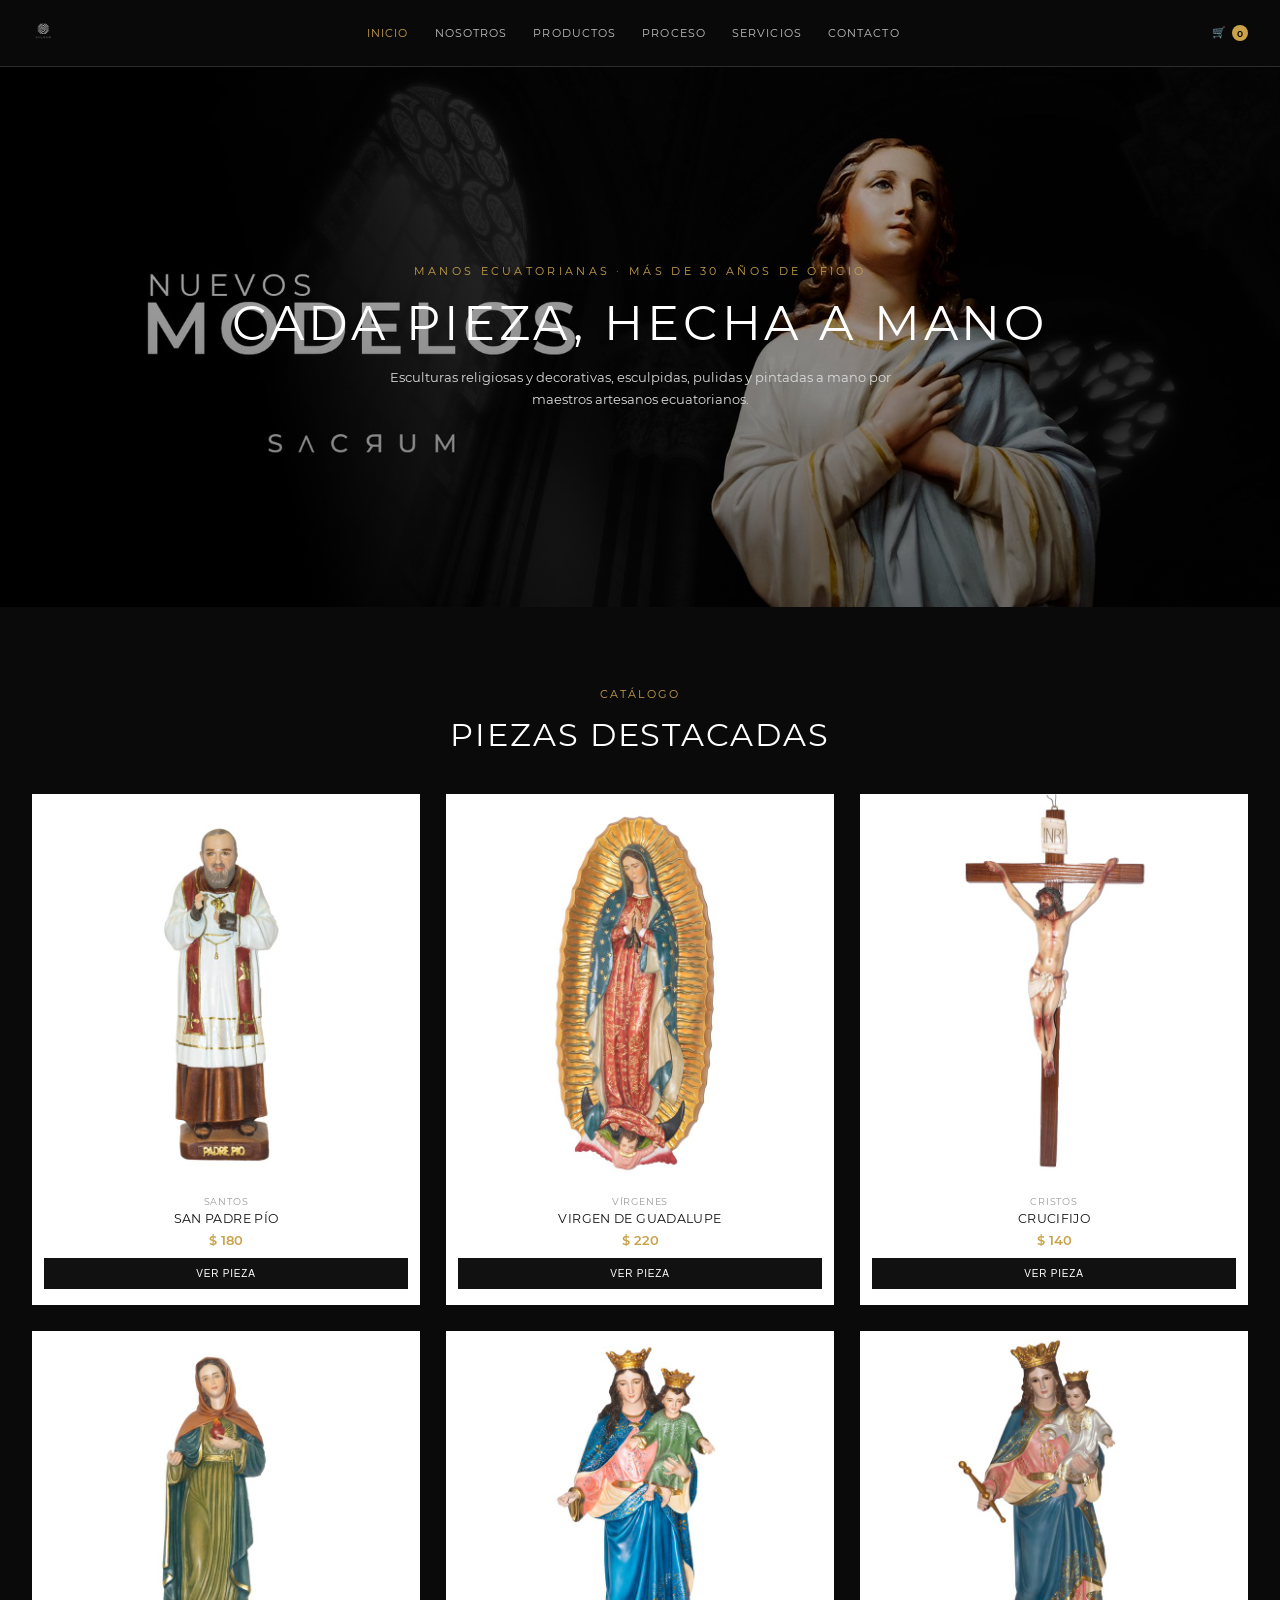
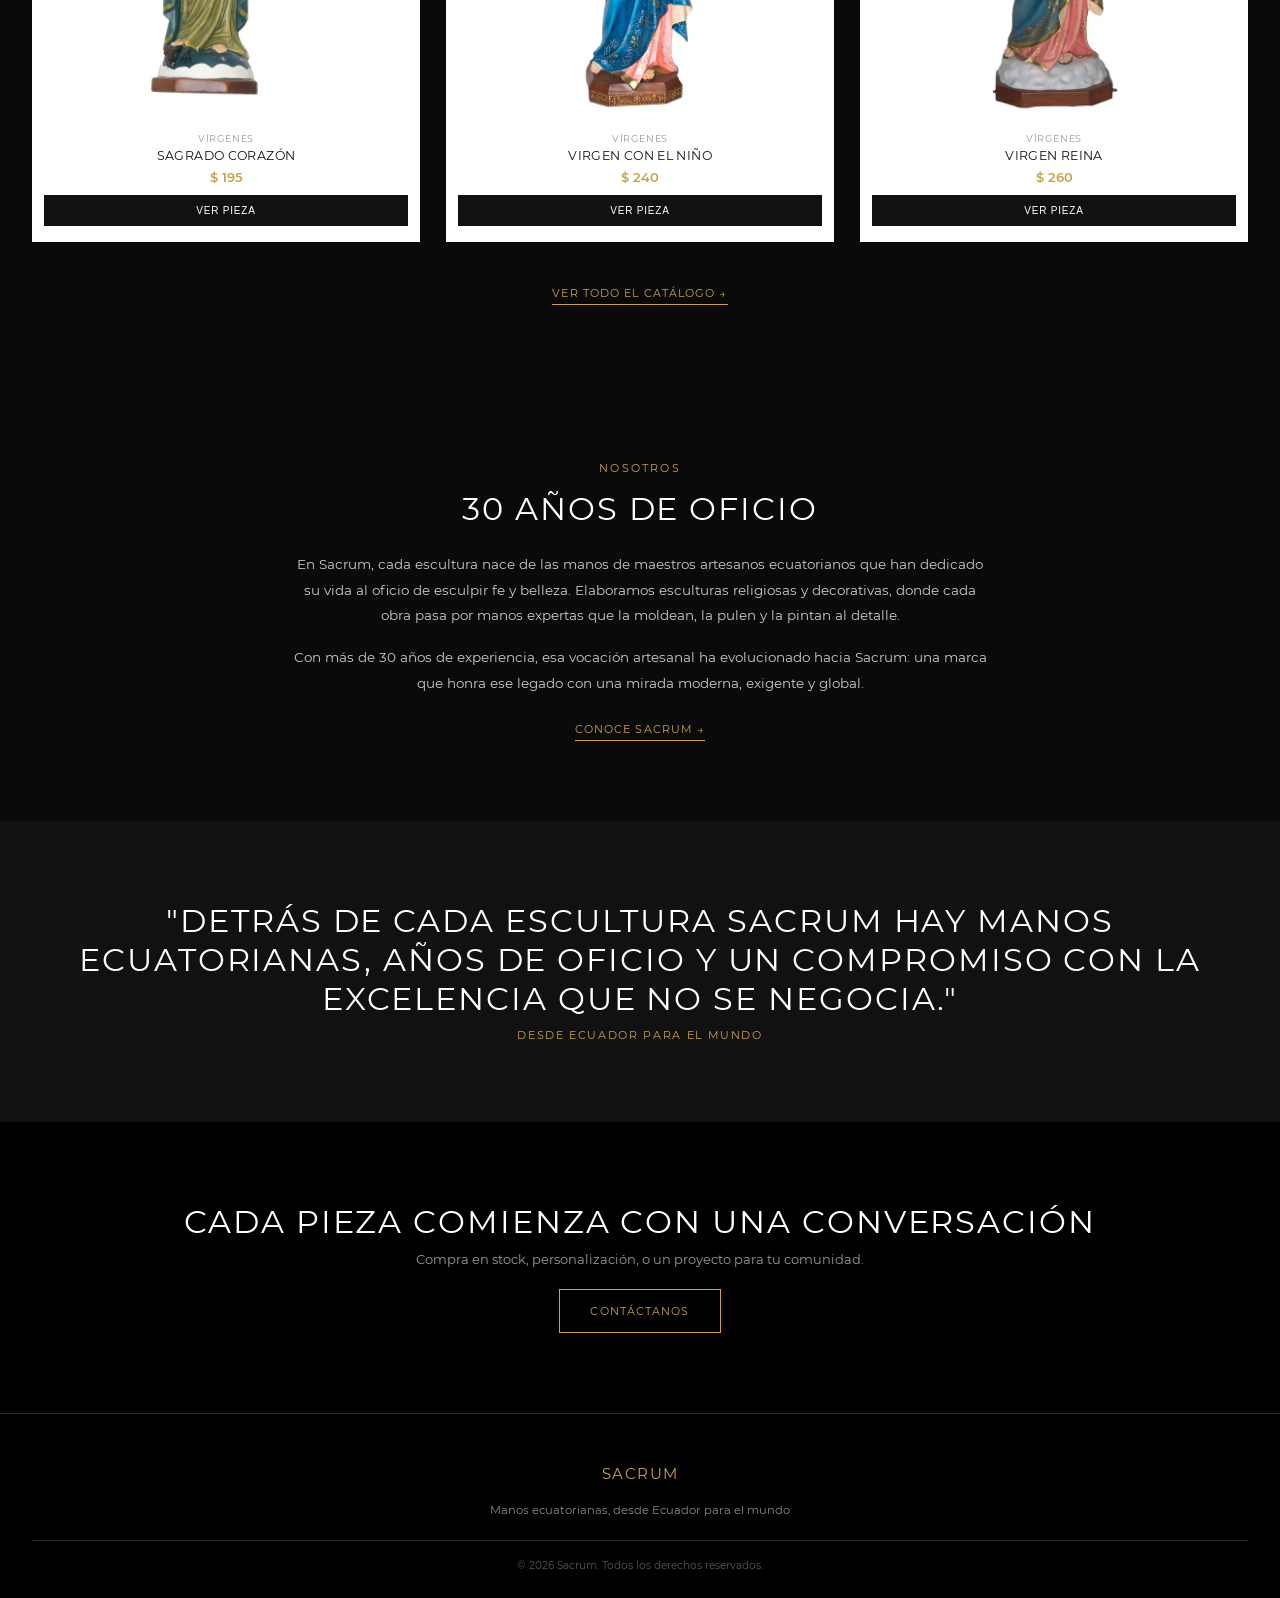
<file: index.html>
<!doctype html><html><head><meta charset="utf-8"><meta http-equiv="refresh" content="0; url=/coded/"><title>SACRUM</title></head>
<body style="font-family:sans-serif;background:#111;color:#fff;display:flex;align-items:center;justify-content:center;height:100vh">
<p>Redirecting to <a href="/coded/" style="color:#fff">SACRUM wireframes</a>...</p></body></html>
</file>
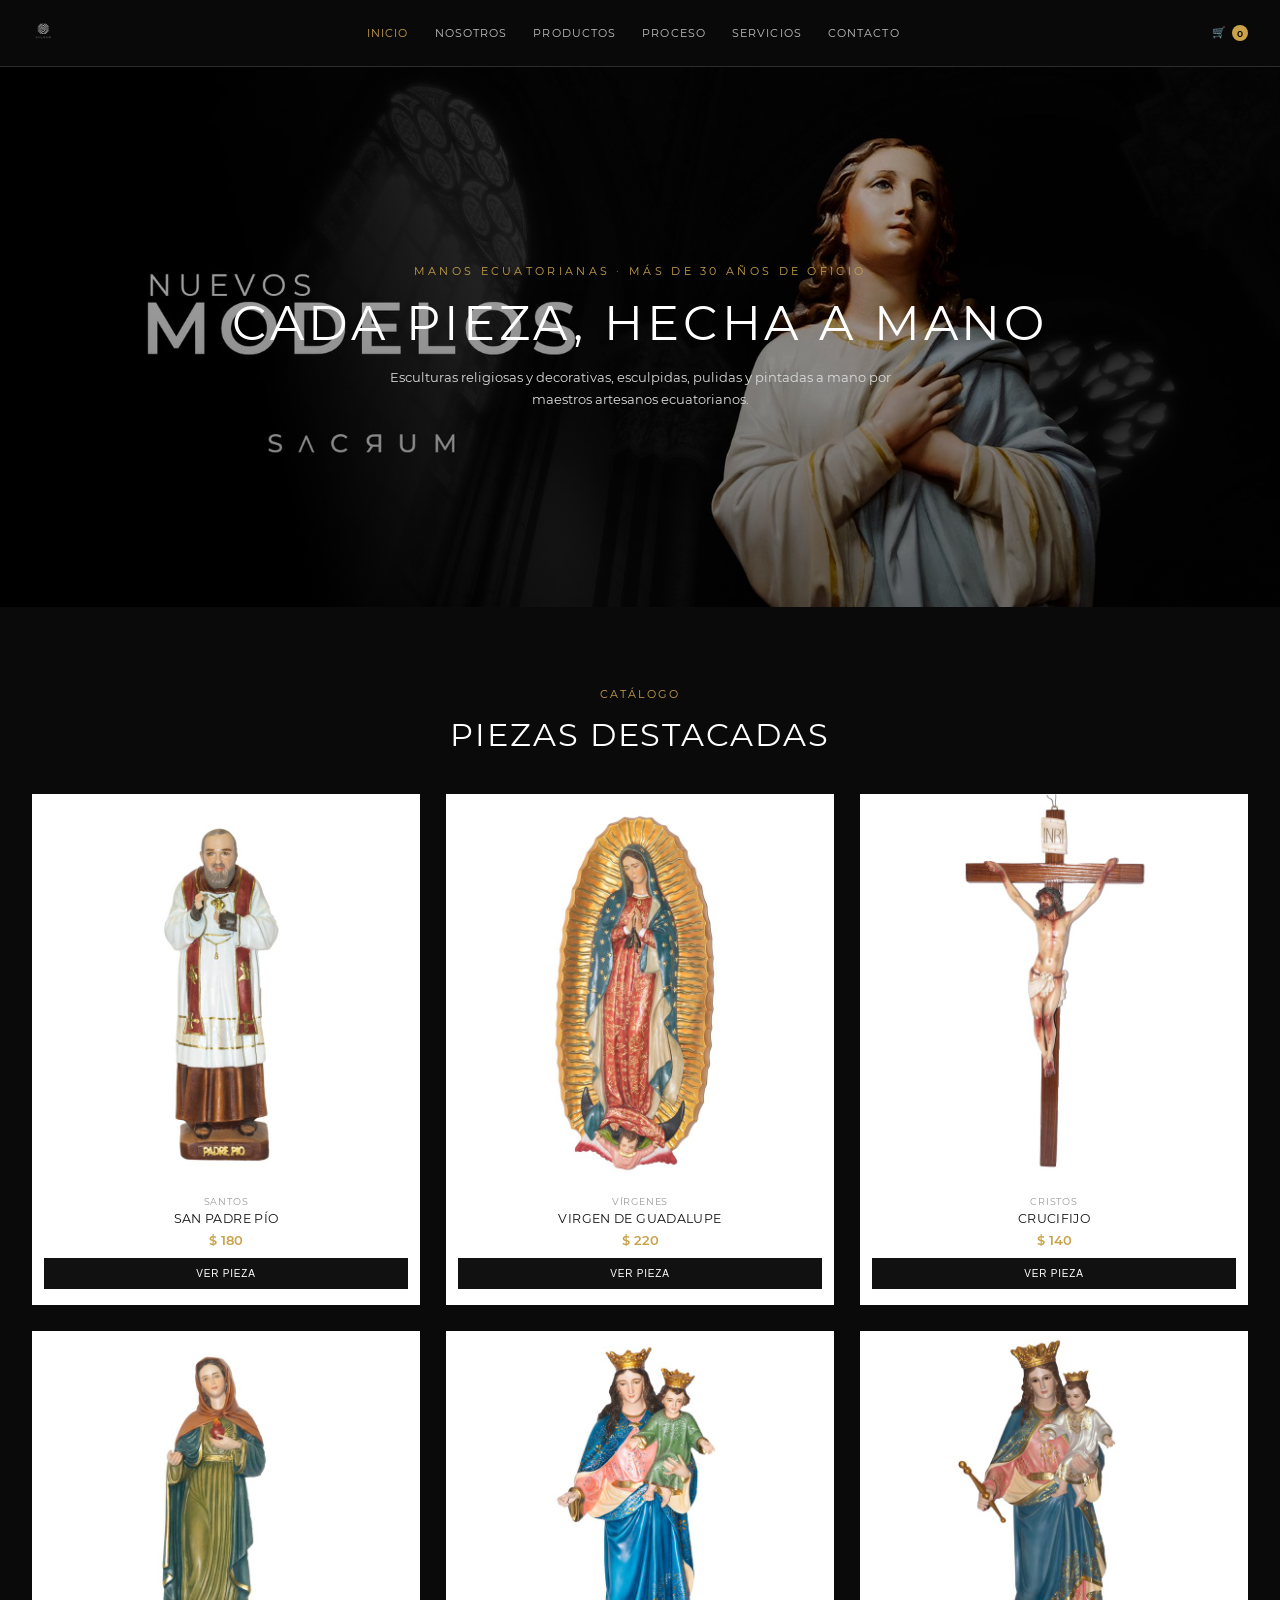
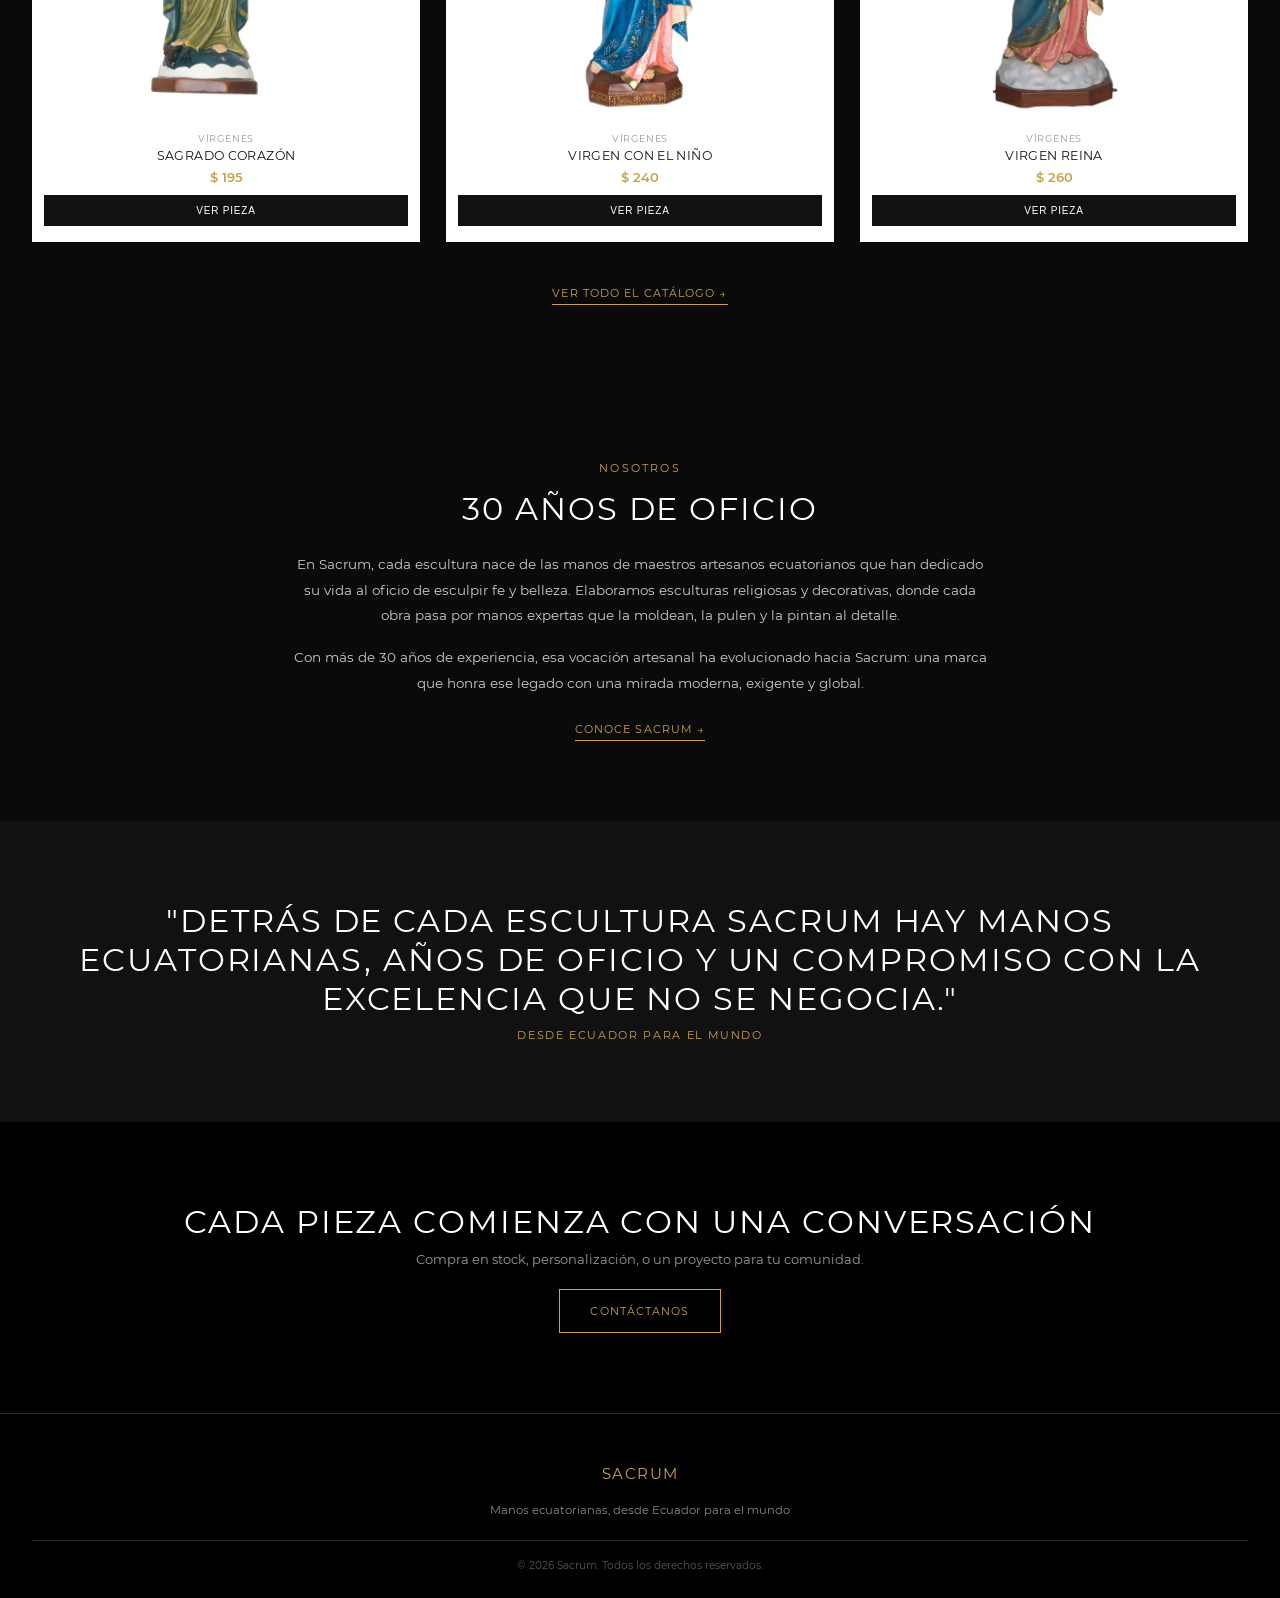
<file: coded/index.html>
<!doctype html>
<html lang="es"><head><meta charset="utf-8"><meta name="viewport" content="width=device-width,initial-scale=1">
<title>SACRUM — Esculturas religiosas y decorativas</title>
<meta name="description" content="SACRUM: esculturas religiosas y decorativas hechas a mano por artesanos ecuatorianos. Más de 30 años de oficio.">
<link rel="stylesheet" href="styles.css">
</head><body>

<header>
  <div class="topbar">
    <a href="index.html" style="display:flex;align-items:center;gap:10px"><img src="img/logo.png" alt="SACRUM"></a>
    <nav class="main">
      <a href="index.html" class="on">Inicio</a><a href="nosotros.html">Nosotros</a><a href="productos.html">Productos</a><a href="proceso.html">Proceso</a><a href="servicios.html">Servicios</a><a href="contacto.html">Contacto</a>
    </nav>
    <div class="hd-right"><a class="cart-link" href="carrito.html">🛒 <span class="cart-count">0</span></a></div>
    <button class="hbtn" id="hbtn" aria-label="Menú">☰</button>
  </div>
</header>

<section class="hero" style="padding:0">
  <img src="img/hero.jpg" alt="SACRUM">
  <div class="txt">
    <div class="gold">Manos ecuatorianas · Más de 30 años de oficio</div>
    <h1>Cada pieza, hecha a mano</h1>
    <p>Esculturas religiosas y decorativas, esculpidas, pulidas y pintadas a mano por maestros artesanos ecuatorianos.</p>
  </div>
</section>

<section>
  <span class="eyebrow">Catálogo</span>
  <h2>Piezas destacadas</h2>
  <div class="pgrid" id="featured"></div>
  <p style="text-align:center;margin-top:40px"><a href="productos.html" style="color:var(--gold);text-decoration:none;letter-spacing:.1em;text-transform:uppercase;font-size:11px;border-bottom:1px solid var(--gold);padding-bottom:4px">Ver todo el catálogo →</a></p>
</section>

<section class="about">
  <span class="eyebrow">Nosotros</span>
  <h2 style="margin-bottom:24px">30 años de oficio</h2>
  <p>En Sacrum, cada escultura nace de las manos de maestros artesanos ecuatorianos que han dedicado su vida al oficio de esculpir fe y belleza. Elaboramos esculturas religiosas y decorativas, donde cada obra pasa por manos expertas que la moldean, la pulen y la pintan al detalle.</p>
  <p>Con más de 30 años de experiencia, esa vocación artesanal ha evolucionado hacia Sacrum: una marca que honra ese legado con una mirada moderna, exigente y global.</p>
  <a href="nosotros.html" style="display:inline-block;margin-top:10px;color:var(--gold);text-decoration:none;letter-spacing:.1em;text-transform:uppercase;font-size:11px;border-bottom:1px solid var(--gold);padding-bottom:4px">Conoce Sacrum →</a>
</section>

<section style="background:#111">
  <h2 style="margin-bottom:10px">"Detrás de cada escultura Sacrum hay manos ecuatorianas, años de oficio y un compromiso con la excelencia que no se negocia."</h2>
  <p style="text-align:center;color:var(--gold);letter-spacing:.15em;text-transform:uppercase;font-size:11px">Desde Ecuador para el mundo</p>
</section>

<section class="cta">
  <h2 style="margin-bottom:0">Cada pieza comienza con una conversación</h2>
  <p style="color:#999;font-size:13px;margin-top:10px">Compra en stock, personalización, o un proyecto para tu comunidad.</p>
  <a class="btn" href="contacto.html">Contáctanos</a>
</section>

<footer>
  <div class="flogo">SACRUM</div>
  <p>Manos ecuatorianas, desde Ecuador para el mundo</p>
  <div class="fbottom">© 2026 Sacrum. Todos los derechos reservados.</div>
</footer>

<script src="store.js"></script>
<script>
  const featured = document.getElementById('featured');
  featured.innerHTML = PRODUCTS.slice(0,6).map(p => `
    <div class="pcard">
      <a class="imgwrap" href="producto.html?id=${p.id}"><img src="${p.img}" alt="${p.name}"></a>
      <div class="body">
        <div class="cat">${p.cat}</div>
        <div class="name">${p.name}</div>
        <div class="price">${fmt(p.price)}</div>
        <button onclick="location.href='producto.html?id=${p.id}'">Ver pieza</button>
      </div>
    </div>
  `).join('');
</script>
<script>
  const hbtn = document.getElementById('hbtn');
  const mnav = document.querySelector('nav.main');
  if (hbtn && mnav) {
    let scrollLockY = 0;
    function setLock(on){
      if (on) {
        scrollLockY = window.scrollY;
        document.documentElement.style.overflow = 'hidden';
        document.body.style.position = 'fixed';
        document.body.style.top = (-scrollLockY) + 'px';
        document.body.style.width = '100%';
      } else {
        document.documentElement.style.overflow = '';
        document.body.style.position = '';
        document.body.style.top = '';
        document.body.style.width = '';
        window.scrollTo(0, scrollLockY);
      }
    }
    function closeMnav(){ mnav.classList.remove('open'); hbtn.classList.remove('open'); hbtn.textContent = '☰'; setLock(false); }
    hbtn.onclick = () => {
      const willOpen = !mnav.classList.contains('open');
      mnav.classList.toggle('open', willOpen);
      hbtn.classList.toggle('open', willOpen);
      hbtn.textContent = willOpen ? '✕' : '☰';
      setLock(willOpen);
    };
    mnav.querySelectorAll('a').forEach(a => a.addEventListener('click', closeMnav));
  }
</script>
</body></html>
</file>
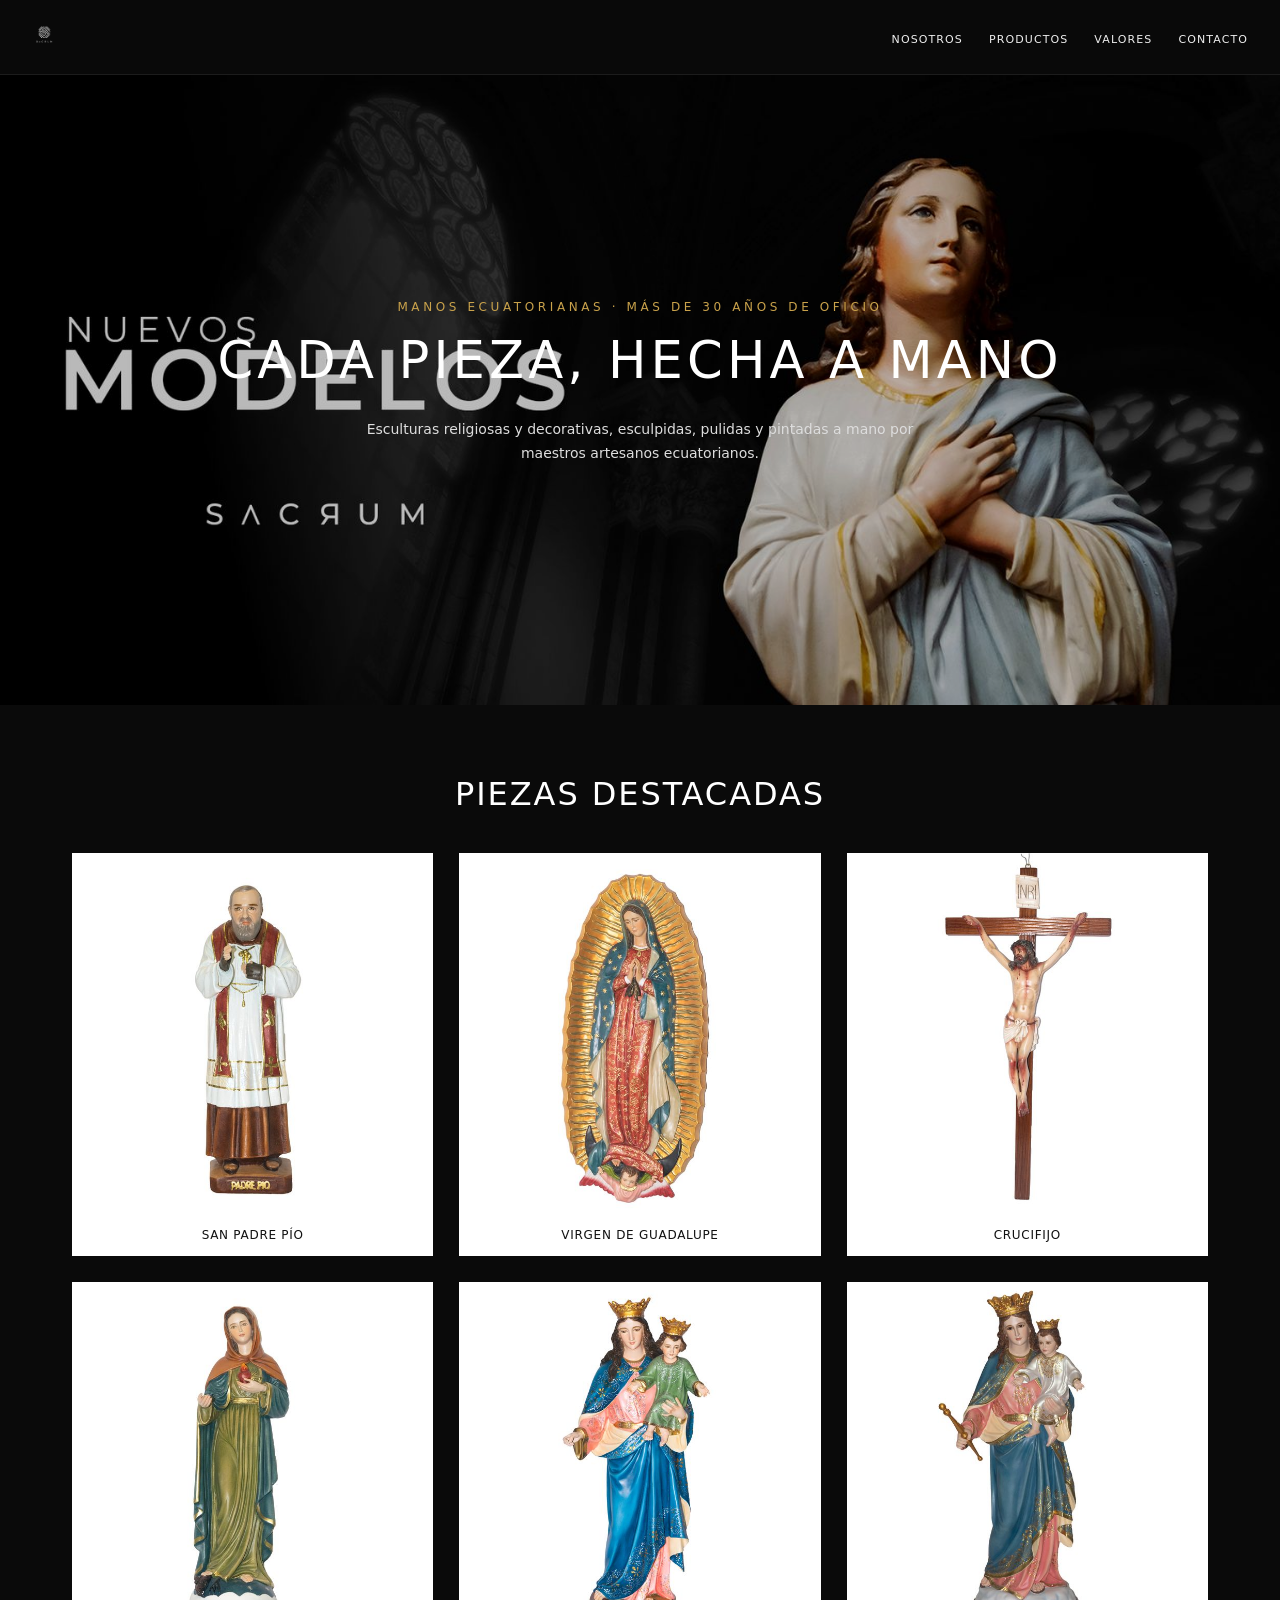
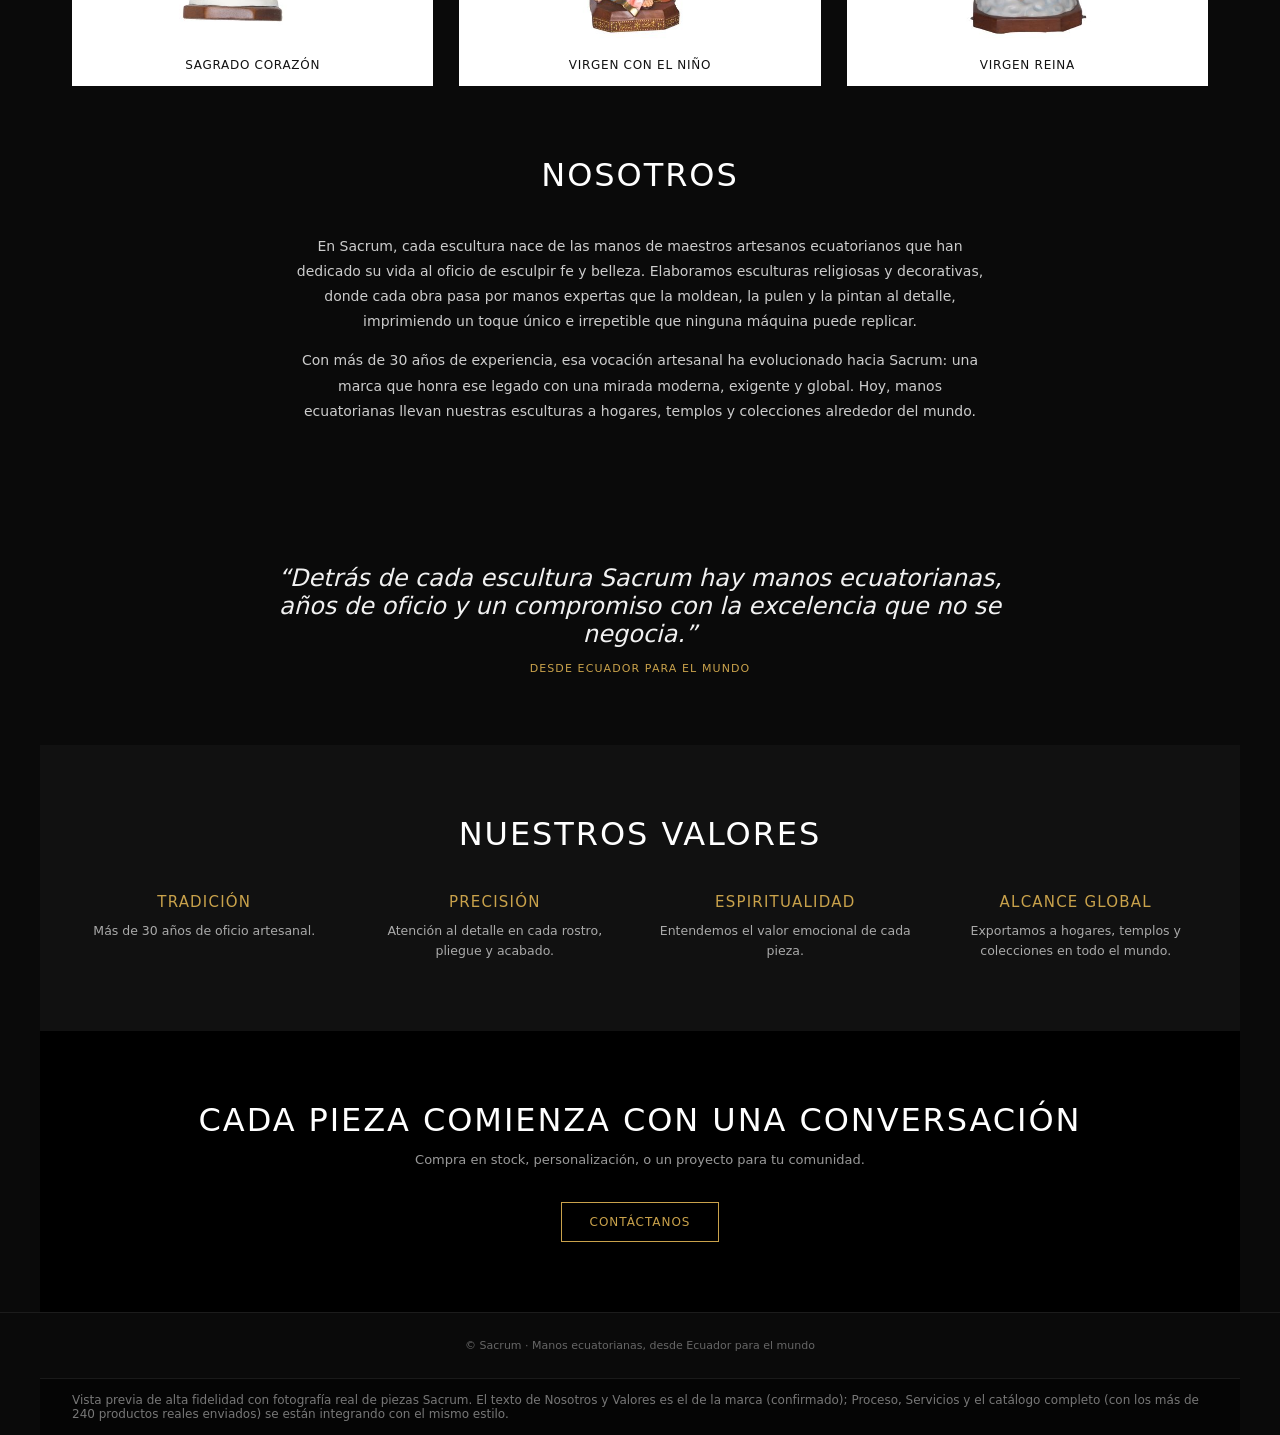
<file: preview/index.html>
<!doctype html>
<html lang="es"><head><meta charset="utf-8"><meta name="viewport" content="width=device-width,initial-scale=1">
<title>SACRUM — Vista previa</title>
<style>
:root{--gold:#c9a24b;--bg:#0a0a0a;}
*{box-sizing:border-box}
body{margin:0;background:var(--bg);color:#fff;font-family:Montserrat,system-ui,sans-serif}
header{position:sticky;top:0;z-index:10;display:flex;align-items:center;justify-content:space-between;padding:18px 32px;background:rgba(10,10,10,.92);backdrop-filter:blur(6px);border-bottom:1px solid #1c1c1c}
header img{height:38px}
nav a{color:#eee;text-decoration:none;font-size:11px;letter-spacing:.1em;text-transform:uppercase;margin-left:26px}
nav a:hover{color:var(--gold)}
.hero{position:relative;height:70vh;min-height:420px;background:#000}
.hero img{width:100%;height:100%;object-fit:cover;opacity:.75}
.hero .txt{position:absolute;inset:0;display:flex;flex-direction:column;align-items:center;justify-content:center;text-align:center;padding:0 20px}
.hero h1{font-weight:300;font-size:clamp(1.8rem,4.5vw,3.2rem);letter-spacing:.08em;text-transform:uppercase;margin:0 0 14px}
.hero .gold{color:var(--gold);font-size:12px;letter-spacing:.3em;text-transform:uppercase;margin-bottom:16px}
.hero p{max-width:560px;color:#ddd;font-size:14px;line-height:1.7}
section{max-width:1200px;margin:0 auto;padding:70px 32px}
h2{font-weight:300;font-size:clamp(1.4rem,2.6vw,2rem);letter-spacing:.06em;text-transform:uppercase;text-align:center;margin:0 0 40px}
.grid{display:grid;grid-template-columns:repeat(3,1fr);gap:26px}
.card{background:#fff;text-align:center}
.card img{width:100%;aspect-ratio:1/1;object-fit:cover;display:block}
.card .cap{color:#111;padding:14px 10px;font-size:12px;letter-spacing:.06em;text-transform:uppercase}
.about{text-align:center;max-width:760px;margin:0 auto 70px;padding:0 32px}
.about p{color:#ccc;line-height:1.8;font-size:14px}
.quote{text-align:center;font-size:clamp(1.1rem,2vw,1.5rem);font-weight:300;font-style:italic;max-width:760px;margin:0 auto;color:#f1f1f1}
.quote span{display:block;margin-top:14px;font-size:11px;font-style:normal;letter-spacing:.1em;color:var(--gold);text-transform:uppercase}
.values{background:#111}
.values .grid{grid-template-columns:repeat(4,1fr);text-align:center}
.values h3{color:var(--gold);font-weight:400;font-size:15px;letter-spacing:.08em;text-transform:uppercase;margin:0 0 10px}
.values p{color:#aaa;font-size:12.5px;line-height:1.6;margin:0}
.cta{text-align:center;background:#000}
.cta a{display:inline-block;margin-top:22px;border:1px solid var(--gold);color:var(--gold);padding:12px 28px;text-decoration:none;letter-spacing:.08em;text-transform:uppercase;font-size:12px}
footer{border-top:1px solid #1c1c1c;padding:26px 32px;text-align:center;color:#666;font-size:11px}
.note{max-width:1200px;margin:0 auto;padding:14px 32px;color:#777;font-size:12px;background:#050505;border-top:1px solid #1a1a1a}
@media (max-width:760px){.grid{grid-template-columns:repeat(2,1fr)}.values .grid{grid-template-columns:repeat(2,1fr);gap:30px}}
</style></head><body>

<header>
  <img src="img/logo.png" alt="SACRUM">
  <nav><a href="#nosotros">Nosotros</a><a href="#productos">Productos</a><a href="#valores">Valores</a><a href="#contacto">Contacto</a></nav>
</header>

<div class="hero">
  <img src="img/hero.jpg" alt="SACRUM">
  <div class="txt">
    <div class="gold">Manos ecuatorianas · Más de 30 años de oficio</div>
    <h1>Cada pieza, hecha a mano</h1>
    <p>Esculturas religiosas y decorativas, esculpidas, pulidas y pintadas a mano por maestros artesanos ecuatorianos.</p>
  </div>
</div>

<section id="productos">
  <h2>Piezas destacadas</h2>
  <div class="grid">
    <div class="card"><img src="img/p1.jpg" alt="San Padre Pío"><div class="cap">San Padre Pío</div></div>
    <div class="card"><img src="img/p2.jpg" alt="Virgen de Guadalupe"><div class="cap">Virgen de Guadalupe</div></div>
    <div class="card"><img src="img/p3.jpg" alt="Crucifijo"><div class="cap">Crucifijo</div></div>
    <div class="card"><img src="img/p4.jpg" alt="Sagrado Corazón"><div class="cap">Sagrado Corazón</div></div>
    <div class="card"><img src="img/p5.jpg" alt="Virgen con el Niño"><div class="cap">Virgen con el Niño</div></div>
    <div class="card"><img src="img/p6.jpg" alt="Virgen Reina"><div class="cap">Virgen Reina</div></div>
  </div>
</section>

<section id="nosotros" class="about">
  <h2>Nosotros</h2>
  <p>En Sacrum, cada escultura nace de las manos de maestros artesanos ecuatorianos que han dedicado su vida al oficio de esculpir fe y belleza. Elaboramos esculturas religiosas y decorativas, donde cada obra pasa por manos expertas que la moldean, la pulen y la pintan al detalle, imprimiendo un toque único e irrepetible que ninguna máquina puede replicar.</p>
  <p>Con más de 30 años de experiencia, esa vocación artesanal ha evolucionado hacia Sacrum: una marca que honra ese legado con una mirada moderna, exigente y global. Hoy, manos ecuatorianas llevan nuestras esculturas a hogares, templos y colecciones alrededor del mundo.</p>
</section>

<section>
  <div class="quote">“Detrás de cada escultura Sacrum hay manos ecuatorianas, años de oficio y un compromiso con la excelencia que no se negocia.”<span>Desde Ecuador para el mundo</span></div>
</section>

<section class="values" id="valores">
  <h2>Nuestros valores</h2>
  <div class="grid">
    <div><h3>Tradición</h3><p>Más de 30 años de oficio artesanal.</p></div>
    <div><h3>Precisión</h3><p>Atención al detalle en cada rostro, pliegue y acabado.</p></div>
    <div><h3>Espiritualidad</h3><p>Entendemos el valor emocional de cada pieza.</p></div>
    <div><h3>Alcance global</h3><p>Exportamos a hogares, templos y colecciones en todo el mundo.</p></div>
  </div>
</section>

<section class="cta" id="contacto">
  <h2 style="margin-bottom:6px">Cada pieza comienza con una conversación</h2>
  <p style="color:#999;font-size:13px">Compra en stock, personalización, o un proyecto para tu comunidad.</p>
  <a href="#">Contáctanos</a>
</section>

<footer>© Sacrum · Manos ecuatorianas, desde Ecuador para el mundo</footer>
<p class="note">Vista previa de alta fidelidad con fotografía real de piezas Sacrum. El texto de Nosotros y Valores es el de la marca (confirmado); Proceso, Servicios y el catálogo completo (con los más de 240 productos reales enviados) se están integrando con el mismo estilo.</p>
</body></html>
</file>
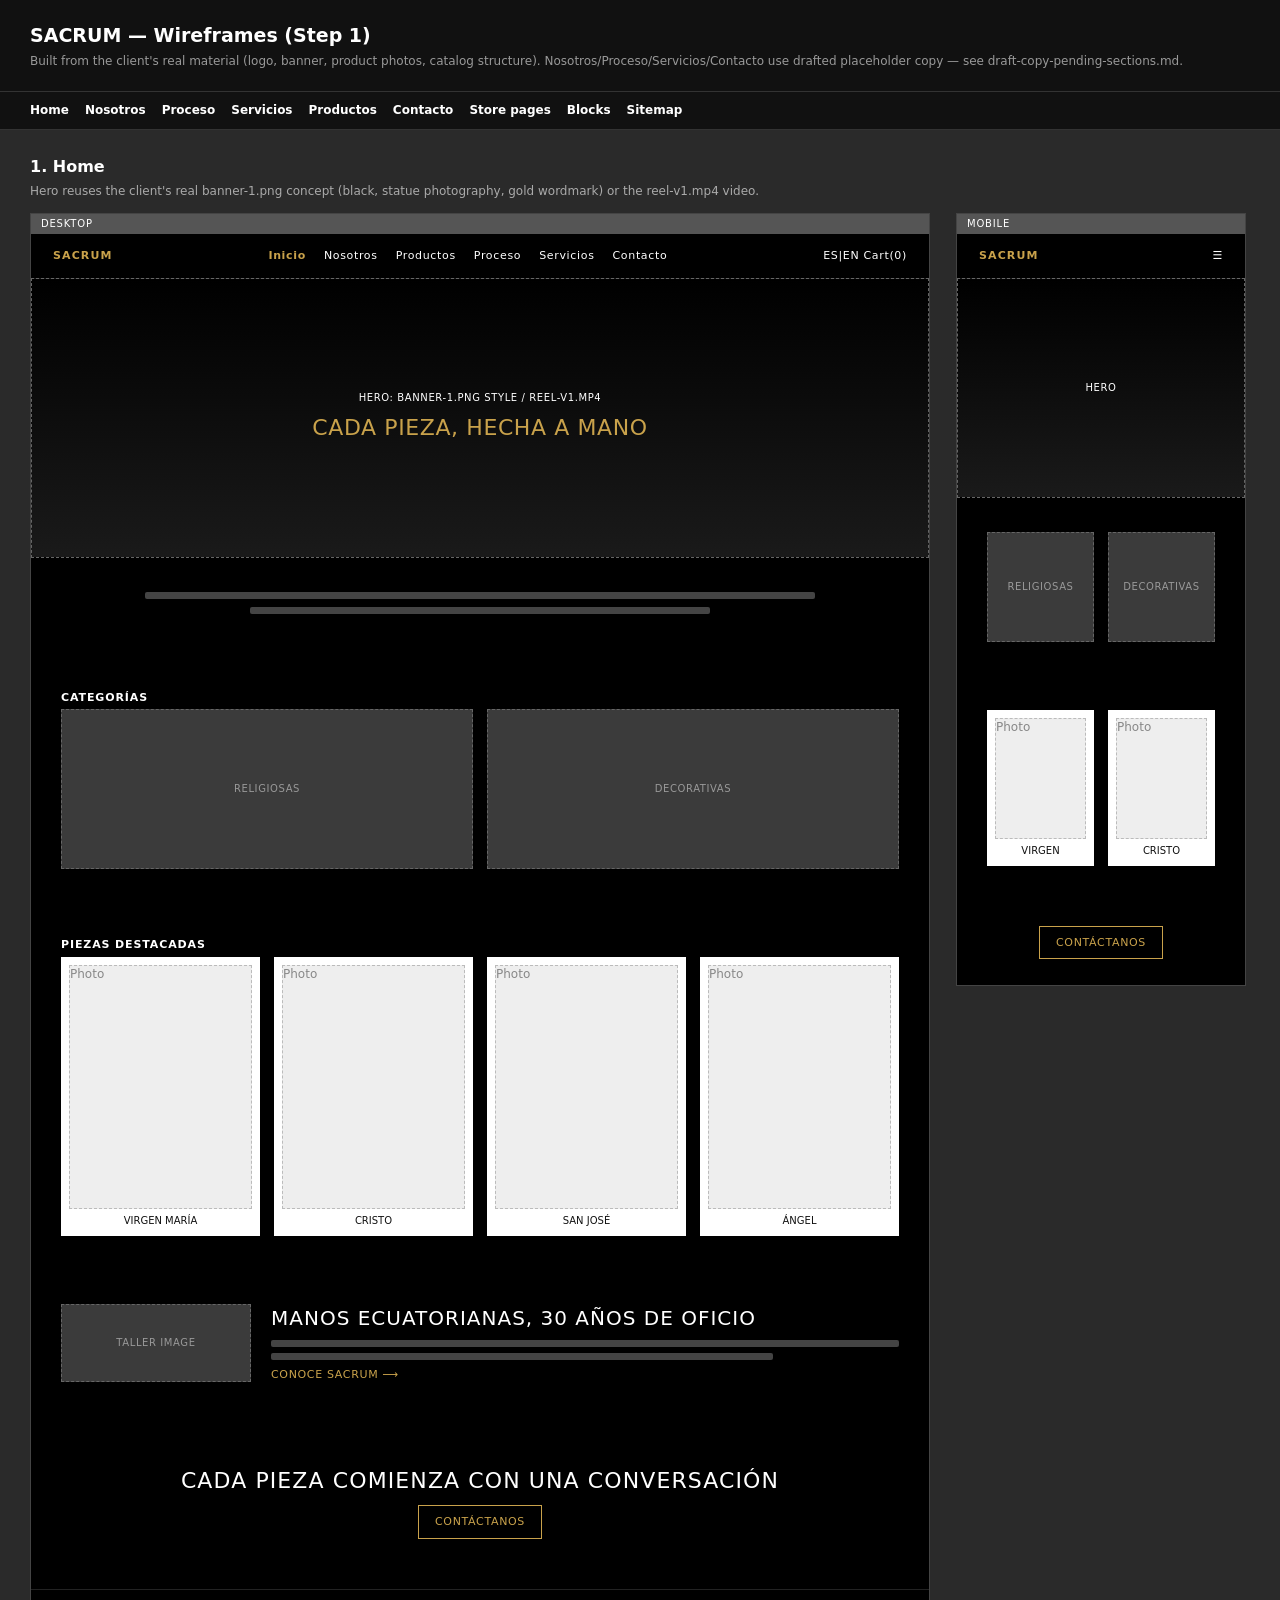
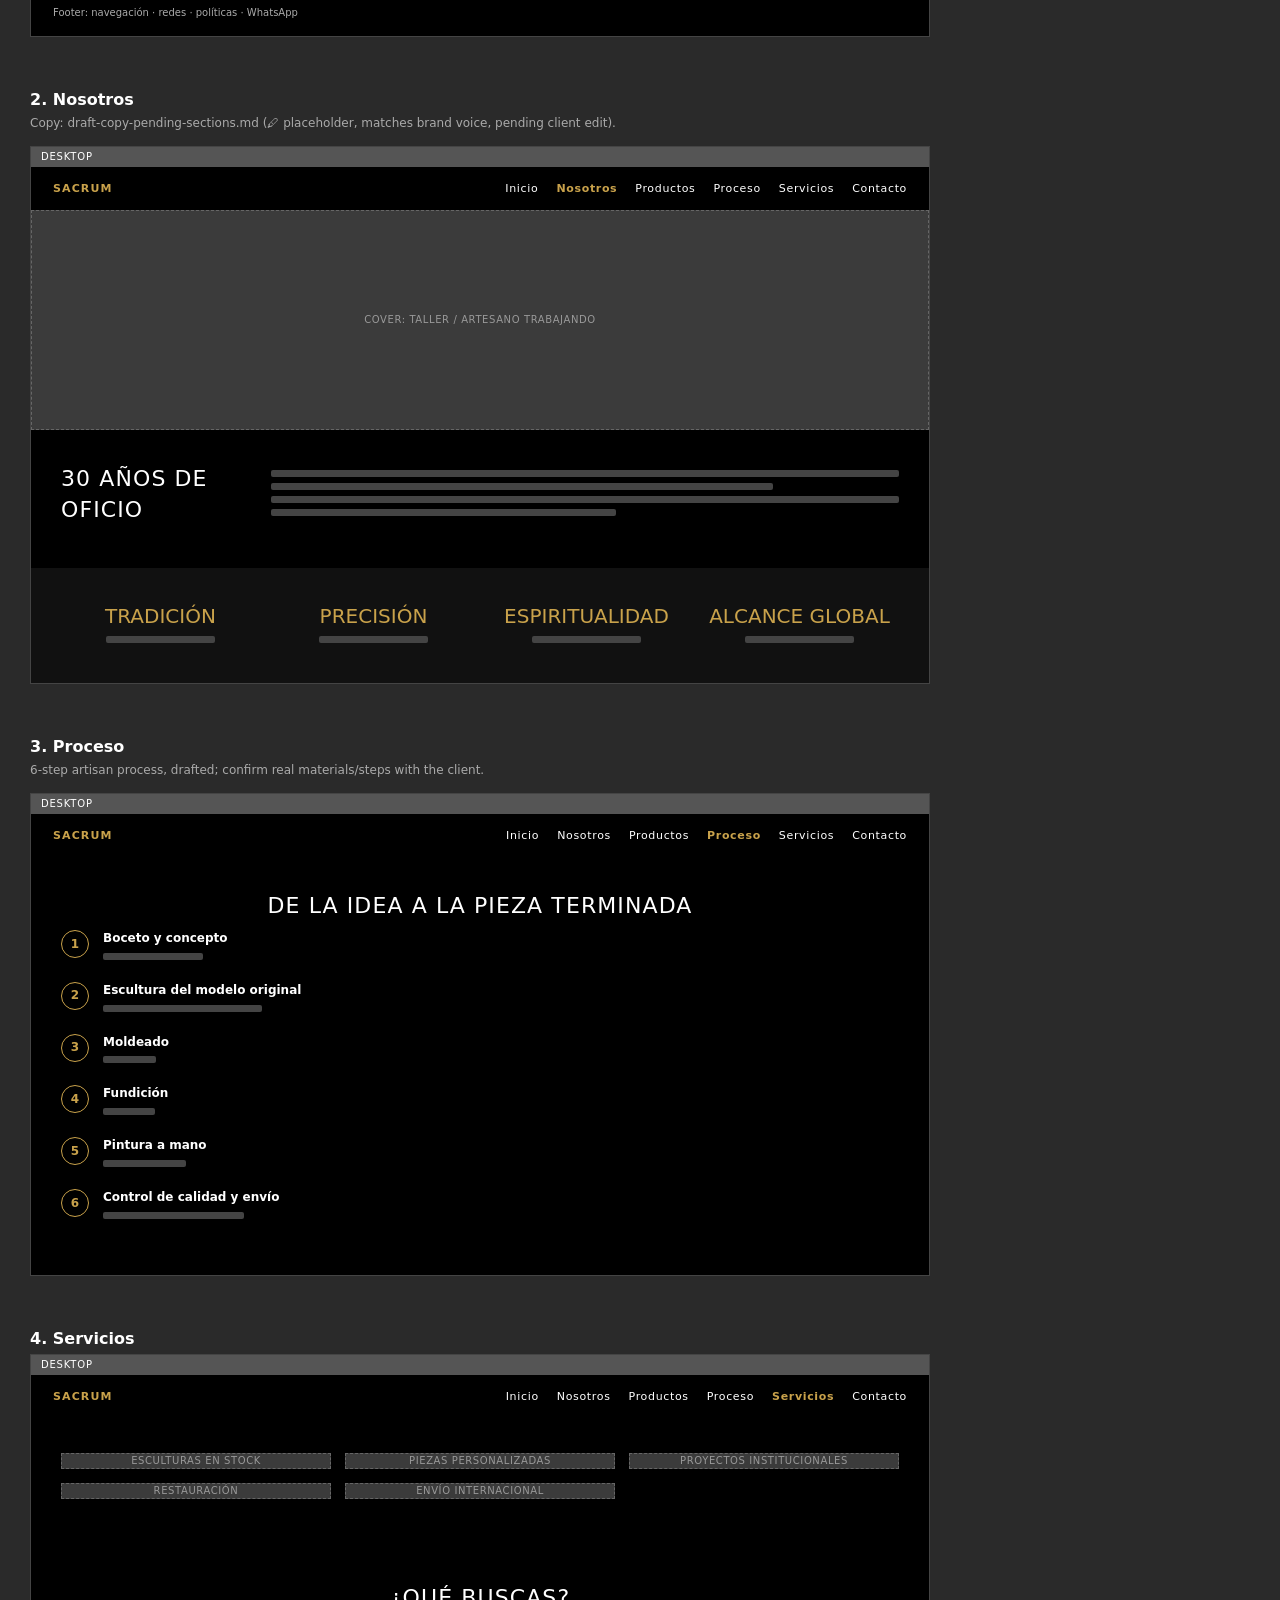
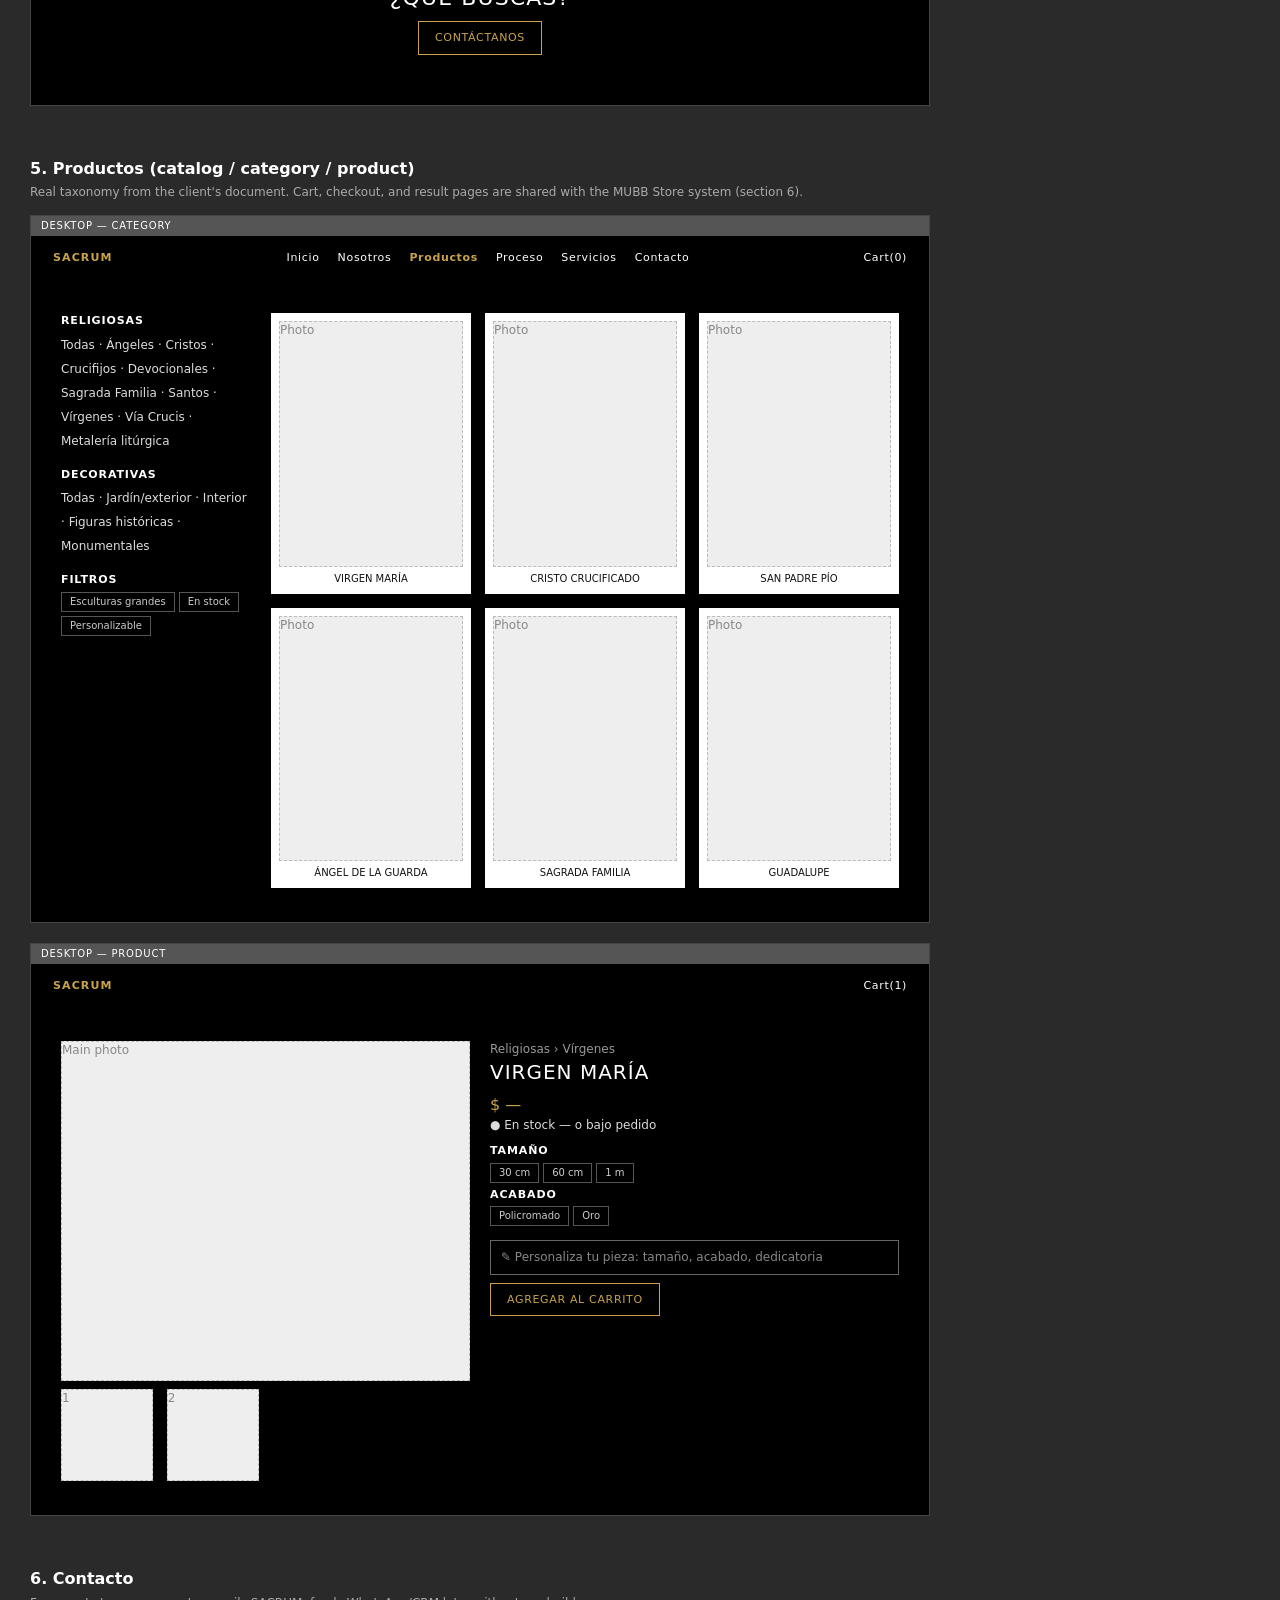
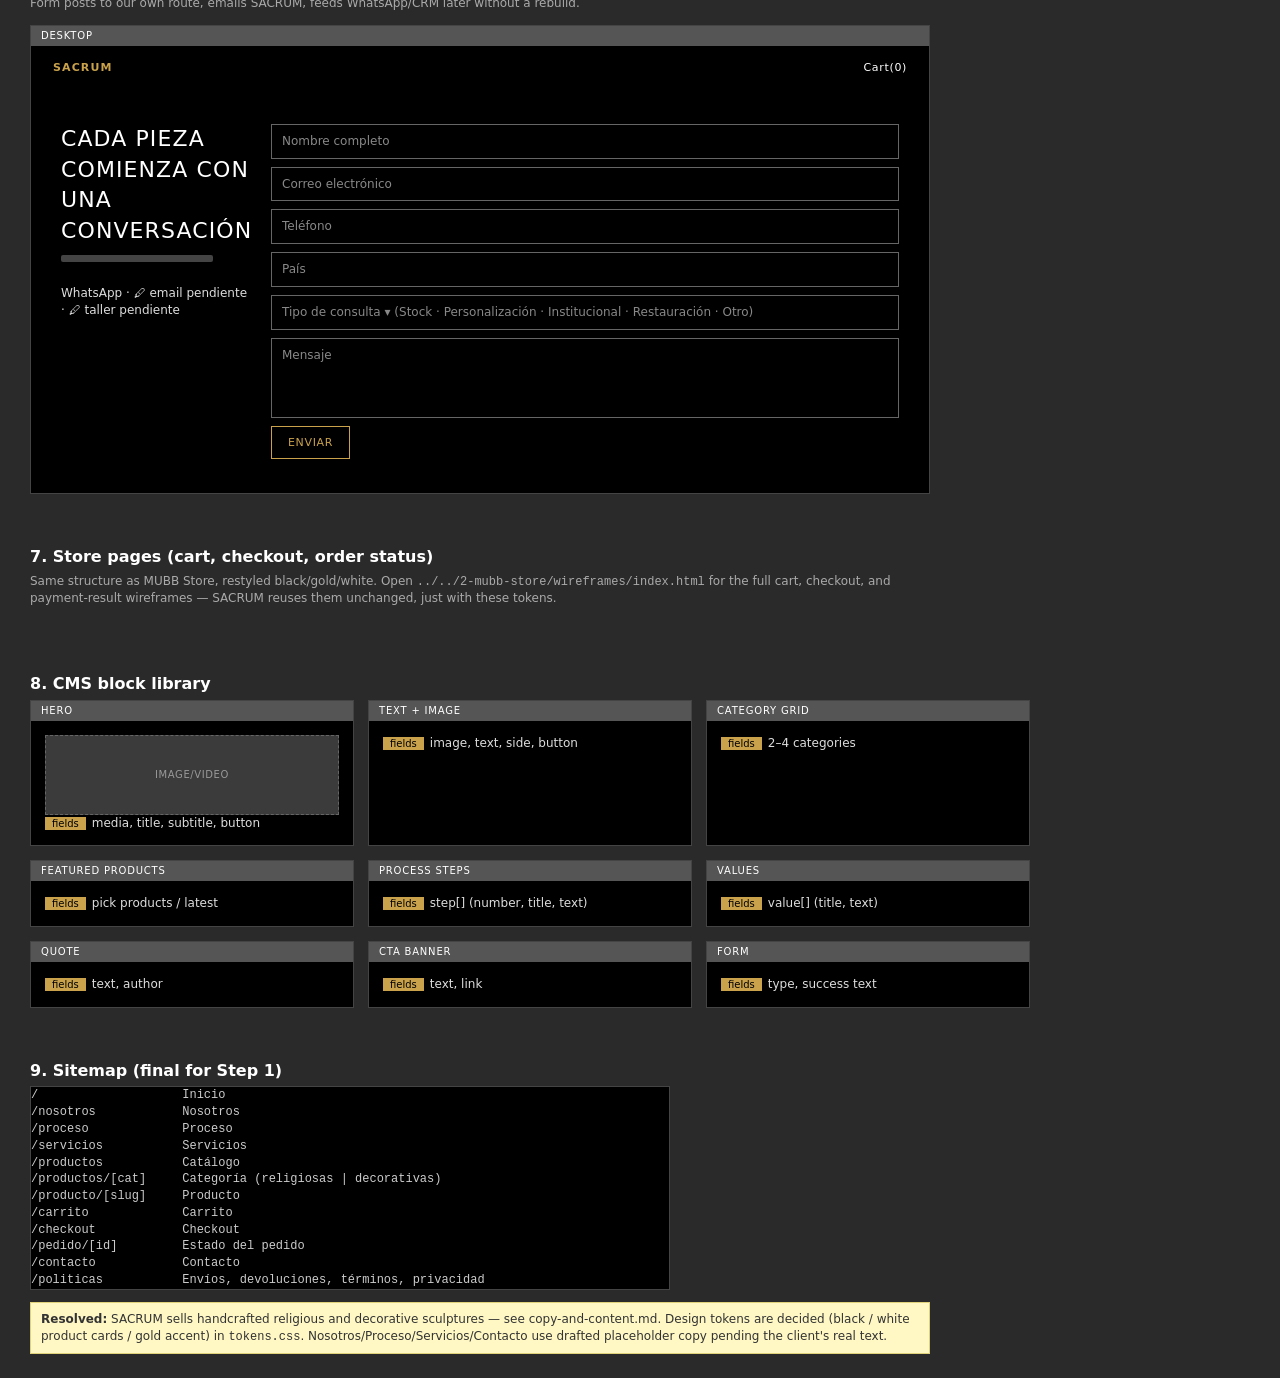
<file: wireframes/index.html>
<!doctype html>
<html lang="en"><head><meta charset="utf-8"><meta name="viewport" content="width=device-width,initial-scale=1">
<title>SACRUM Wireframes</title>
<style>
:root{--gold:#c9a24b;}
*{box-sizing:border-box}body{margin:0;background:#2a2a2a;color:#ddd;font:12px/1.4 Montserrat,system-ui,sans-serif}
header.doc{padding:22px 30px;background:#111;border-bottom:1px solid #333}header.doc h1{margin:0 0 4px;font-size:19px;color:#fff}header.doc p{margin:0;color:#999}
nav.toc{position:sticky;top:0;z-index:5;background:#111;padding:10px 30px;display:flex;gap:16px;flex-wrap:wrap;border-bottom:1px solid #333}nav.toc a{color:#fff;text-decoration:none;font-weight:600}
section.page{padding:26px 30px}section.page>h2{margin:0 0 4px;color:#fff;font-size:16px}section.page>.note{margin:0 0 14px;color:#aaa;max-width:900px}
.row{display:flex;gap:26px;align-items:flex-start;flex-wrap:wrap}
.dev{background:#000;border:1px solid #444}.dev .label{background:#555;color:#fff;padding:3px 10px;font-size:10px;letter-spacing:.08em;text-transform:uppercase}
.d{width:900px}.m{width:290px}
.nav{display:flex;justify-content:space-between;align-items:center;padding:14px 22px;background:#000;color:#fff;letter-spacing:.06em;font-size:11px}
.nav .lk{display:flex;gap:18px}.nav .on{color:var(--gold);font-weight:700}
.logo{color:var(--gold);font-weight:700;letter-spacing:.1em}
.ph{background:#3b3b3b;color:#999;display:flex;align-items:center;justify-content:center;text-align:center;text-transform:uppercase;letter-spacing:.06em;font-size:10px;border:1px dashed #666}
.phw{background:#eee;color:#888;border:1px dashed #bbb}
.hero{height:280px;color:#fff;text-align:center;flex-direction:column;justify-content:center;align-items:center;background:linear-gradient(#000,#1a1a1a)}
.gold{color:var(--gold)}
.band{padding:34px 30px}
h3{margin:0 0 8px;color:#fff;font-weight:300;font-size:22px;letter-spacing:.05em;text-transform:uppercase}h4{margin:0 0 4px;color:#fff;font-weight:600;text-transform:uppercase;font-size:11px;letter-spacing:.08em}
.grid{display:grid;gap:14px}.g2{grid-template-columns:1fr 1fr}.g3{grid-template-columns:repeat(3,1fr)}.g4{grid-template-columns:repeat(4,1fr)}.g5{grid-template-columns:repeat(5,1fr)}
.side{display:grid;grid-template-columns:190px 1fr;gap:20px}
.card{background:#fff;padding:8px}.tall{aspect-ratio:3/4}.sq{aspect-ratio:1/1}
.cap{text-align:center;margin-top:5px;text-transform:uppercase;font-size:10px;color:#111}
.txt{height:7px;background:#444;margin:6px 0;border-radius:2px}.txt.m{width:80%}.txt.s{width:55%}
.btn{display:inline-block;border:1px solid var(--gold);color:var(--gold);padding:8px 16px;text-transform:uppercase;letter-spacing:.06em;font-size:11px}
.lnk{color:var(--gold);text-transform:uppercase;letter-spacing:.06em;font-size:11px}
.cta{padding:50px 30px;text-align:center;background:#000;color:#fff}.cta h3{font-size:22px;text-align:center}
.foot{padding:16px 22px;background:#000;color:#aaa;font-size:10px;border-top:1px solid #222;display:flex;justify-content:space-between;gap:10px;flex-wrap:wrap}
.field{border:1px solid #666;padding:8px 10px;color:#888;margin-bottom:8px}
.ann{background:#fff8c5;color:#333;border:1px solid #e0d27a;padding:8px 10px;margin-top:12px;max-width:900px}
.step{display:flex;gap:14px;align-items:flex-start;margin-bottom:16px}
.num{width:28px;height:28px;border:1px solid var(--gold);color:var(--gold);border-radius:50%;display:flex;align-items:center;justify-content:center;flex:none;font-weight:700}
.tag{background:var(--gold);color:#000;padding:1px 7px;font-size:10px;margin-right:6px}
.pill{display:inline-block;border:1px solid #555;color:#ccc;padding:2px 8px;font-size:10px;margin:0 4px 4px 0}
</style></head><body>
<header class="doc"><h1>SACRUM — Wireframes (Step 1)</h1>
<p>Built from the client's real material (logo, banner, product photos, catalog structure). Nosotros/Proceso/Servicios/Contacto use drafted placeholder copy — see draft-copy-pending-sections.md.</p></header>
<nav class="toc"><a href="#home">Home</a><a href="#about">Nosotros</a><a href="#proceso">Proceso</a><a href="#servicios">Servicios</a><a href="#catalog">Productos</a><a href="#contact">Contacto</a><a href="#store">Store pages</a><a href="#blocks">Blocks</a><a href="#sitemap">Sitemap</a></nav>

<section class="page" id="home"><h2>1. Home</h2><p class="note">Hero reuses the client's real banner-1.png concept (black, statue photography, gold wordmark) or the reel-v1.mp4 video.</p><div class="row">
<div class="dev d"><div class="label">Desktop</div>
<div class="nav"><span class="logo">SACRUM</span><span class="lk"><span class="on">Inicio</span><span>Nosotros</span><span>Productos</span><span>Proceso</span><span>Servicios</span><span>Contacto</span></span><span>ES|EN Cart(0)</span></div>
<div class="ph hero">Hero: banner-1.png style / reel-v1.mp4<br><span class="gold" style="font-size:22px;margin-top:8px">CADA PIEZA, HECHA A MANO</span></div>
<div class="band" style="text-align:center"><div class="txt m" style="margin:auto"></div><div class="txt s" style="margin:8px auto"></div></div>
<div class="band"><h4 class="t">Categorías</h4><div class="grid g2"><div class="ph" style="height:160px">Religiosas</div><div class="ph" style="height:160px">Decorativas</div></div></div>
<div class="band"><h4 class="t">Piezas destacadas</h4><div class="grid g4"><div class="card"><div class="phw tall">Photo</div><div class="cap">Virgen María</div></div><div class="card"><div class="phw tall">Photo</div><div class="cap">Cristo</div></div><div class="card"><div class="phw tall">Photo</div><div class="cap">San José</div></div><div class="card"><div class="phw tall">Photo</div><div class="cap">Ángel</div></div></div></div>
<div class="band"><div class="side"><div class="ph h4">Taller image</div><div><h3 style="font-size:20px">Manos ecuatorianas, 30 años de oficio</h3><div class="txt"></div><div class="txt m"></div><span class="lnk">Conoce Sacrum ⟶</span></div></div></div>
<div class="cta"><h3>Cada pieza comienza con una conversación</h3><span class="btn">Contáctanos</span></div>
<div class="foot">Footer: navegación · redes · políticas · WhatsApp</div></div>
<div class="dev m"><div class="label">Mobile</div><div class="nav"><span class="logo">SACRUM</span><span>☰</span></div><div class="ph hero" style="height:220px">Hero</div>
<div class="band"><div class="grid g2"><div class="ph" style="height:110px">Religiosas</div><div class="ph" style="height:110px">Decorativas</div></div></div>
<div class="band"><div class="grid g2"><div class="card"><div class="phw tall">Photo</div><div class="cap">Virgen</div></div><div class="card"><div class="phw tall">Photo</div><div class="cap">Cristo</div></div></div></div>
<div class="cta" style="padding:26px 16px"><span class="btn">Contáctanos</span></div></div></div></section>

<section class="page" id="about"><h2>2. Nosotros</h2><p class="note">Copy: draft-copy-pending-sections.md (🖊 placeholder, matches brand voice, pending client edit).</p>
<div class="dev d"><div class="label">Desktop</div><div class="nav"><span class="logo">SACRUM</span><span class="lk"><span>Inicio</span><span class="on">Nosotros</span><span>Productos</span><span>Proceso</span><span>Servicios</span><span>Contacto</span></span></div>
<div class="ph" style="height:220px">Cover: taller / artesano trabajando</div>
<div class="band"><div class="side"><h3 style="font-size:22px">30 años de oficio</h3><div><div class="txt"></div><div class="txt m"></div><div class="txt"></div><div class="txt s"></div></div></div></div>
<div class="band" style="text-align:center;background:#111"><div class="grid g4"><div><div class="gold" style="font-size:20px">TRADICIÓN</div><div class="txt s" style="margin:6px auto"></div></div><div><div class="gold" style="font-size:20px">PRECISIÓN</div><div class="txt s" style="margin:6px auto"></div></div><div><div class="gold" style="font-size:20px">ESPIRITUALIDAD</div><div class="txt s" style="margin:6px auto"></div></div><div><div class="gold" style="font-size:20px">ALCANCE GLOBAL</div><div class="txt s" style="margin:6px auto"></div></div></div></div>
</div></section>

<section class="page" id="proceso"><h2>3. Proceso</h2><p class="note">6-step artisan process, drafted; confirm real materials/steps with the client.</p>
<div class="dev d"><div class="label">Desktop</div><div class="nav"><span class="logo">SACRUM</span><span class="lk"><span>Inicio</span><span>Nosotros</span><span>Productos</span><span class="on">Proceso</span><span>Servicios</span><span>Contacto</span></span></div>
<div class="band"><h3 style="text-align:center">De la idea a la pieza terminada</h3>
<div class="step"><div class="num">1</div><div><b style="color:#fff">Boceto y concepto</b><div class="txt m"></div></div></div>
<div class="step"><div class="num">2</div><div><b style="color:#fff">Escultura del modelo original</b><div class="txt m"></div></div></div>
<div class="step"><div class="num">3</div><div><b style="color:#fff">Moldeado</b><div class="txt m"></div></div></div>
<div class="step"><div class="num">4</div><div><b style="color:#fff">Fundición</b><div class="txt m"></div></div></div>
<div class="step"><div class="num">5</div><div><b style="color:#fff">Pintura a mano</b><div class="txt m"></div></div></div>
<div class="step"><div class="num">6</div><div><b style="color:#fff">Control de calidad y envío</b><div class="txt m"></div></div></div>
</div></div></section>

<section class="page" id="servicios"><h2>4. Servicios</h2>
<div class="dev d"><div class="label">Desktop</div><div class="nav"><span class="logo">SACRUM</span><span class="lk"><span>Inicio</span><span>Nosotros</span><span>Productos</span><span>Proceso</span><span class="on">Servicios</span><span>Contacto</span></span></div>
<div class="band"><div class="grid g3">
<div class="ph h3">Esculturas en stock</div><div class="ph h3">Piezas personalizadas</div><div class="ph h3">Proyectos institucionales</div>
<div class="ph h3">Restauración</div><div class="ph h3">Envío internacional</div><div></div></div></div>
<div class="cta"><h3>¿Qué buscas?</h3><span class="btn">Contáctanos</span></div></div></section>

<section class="page" id="catalog"><h2>5. Productos (catalog / category / product)</h2><p class="note">Real taxonomy from the client's document. Cart, checkout, and result pages are shared with the MUBB Store system (section 6).</p>
<div class="dev d"><div class="label">Desktop — Category</div><div class="nav"><span class="logo">SACRUM</span><span class="lk"><span>Inicio</span><span>Nosotros</span><span class="on">Productos</span><span>Proceso</span><span>Servicios</span><span>Contacto</span></span><span>Cart(0)</span></div>
<div class="band"><div class="side"><div>
<h4 class="t">Religiosas</h4><div style="line-height:2">Todas · Ángeles · Cristos · Crucifijos · Devocionales · Sagrada Familia · Santos · Vírgenes · Vía Crucis · Metalería litúrgica</div>
<h4 class="t" style="margin-top:14px">Decorativas</h4><div style="line-height:2">Todas · Jardín/exterior · Interior · Figuras históricas · Monumentales</div>
<h4 class="t" style="margin-top:14px">Filtros</h4><div class="pill">Esculturas grandes</div><div class="pill">En stock</div><div class="pill">Personalizable</div>
</div>
<div><div class="grid g3">
<div class="card"><div class="phw tall">Photo</div><div class="cap">Virgen María</div></div>
<div class="card"><div class="phw tall">Photo</div><div class="cap">Cristo Crucificado</div></div>
<div class="card"><div class="phw tall">Photo</div><div class="cap">San Padre Pío</div></div>
<div class="card"><div class="phw tall">Photo</div><div class="cap">Ángel de la Guarda</div></div>
<div class="card"><div class="phw tall">Photo</div><div class="cap">Sagrada Familia</div></div>
<div class="card"><div class="phw tall">Photo</div><div class="cap">Guadalupe</div></div>
</div></div></div></div></div>
<div class="dev d" style="margin-top:20px"><div class="label">Desktop — Product</div><div class="nav"><span class="logo">SACRUM</span><span>Cart(1)</span></div>
<div class="band"><div class="side" style="grid-template-columns:1fr 1fr"><div><div class="phw" style="height:340px">Main photo</div><div class="grid g4" style="margin-top:8px"><div class="phw sq">1</div><div class="phw sq">2</div></div></div>
<div><div style="color:#999">Religiosas › Vírgenes</div><h3 style="font-size:20px">Virgen María</h3><div class="gold" style="font-size:16px">$ —</div><div>● En stock — o bajo pedido</div>
<div style="margin-top:10px"><h4 class="t">Tamaño</h4><span class="pill">30 cm</span><span class="pill">60 cm</span><span class="pill">1 m</span></div>
<div><h4 class="t">Acabado</h4><span class="pill">Policromado</span><span class="pill">Oro</span></div>
<div class="field" style="margin-top:10px">✎ Personaliza tu pieza: tamaño, acabado, dedicatoria</div>
<span class="btn">Agregar al carrito</span></div></div></div></div></section>

<section class="page" id="contact"><h2>6. Contacto</h2><p class="note">Form posts to our own route, emails SACRUM, feeds WhatsApp/CRM later without a rebuild.</p>
<div class="dev d"><div class="label">Desktop</div><div class="nav"><span class="logo">SACRUM</span><span>Cart(0)</span></div>
<div class="band"><div class="side"><div><h3 style="font-size:22px">Cada pieza comienza con una conversación</h3><div class="txt m"></div><br>WhatsApp · 🖊 email pendiente · 🖊 taller pendiente</div>
<div><div class="field">Nombre completo</div><div class="field">Correo electrónico</div><div class="field">Teléfono</div><div class="field">País</div><div class="field">Tipo de consulta ▾ (Stock · Personalización · Institucional · Restauración · Otro)</div><div class="field" style="height:80px">Mensaje</div><span class="btn">Enviar</span></div></div></div></div></section>

<section class="page" id="store"><h2>7. Store pages (cart, checkout, order status)</h2>
<p class="note">Same structure as MUBB Store, restyled black/gold/white. Open <code>../../2-mubb-store/wireframes/index.html</code> for the full cart, checkout, and payment-result wireframes — SACRUM reuses them unchanged, just with these tokens.</p></section>

<section class="page" id="blocks"><h2>8. CMS block library</h2>
<div class="grid g3" style="max-width:1000px">
<div class="dev"><div class="label">Hero</div><div class="pad" style="padding:14px"><div class="ph h2" style="height:80px">Image/video</div><span class="tag">fields</span>media, title, subtitle, button</div></div>
<div class="dev"><div class="label">Text + image</div><div class="pad" style="padding:14px"><span class="tag">fields</span>image, text, side, button</div></div>
<div class="dev"><div class="label">Category grid</div><div class="pad" style="padding:14px"><span class="tag">fields</span>2–4 categories</div></div>
<div class="dev"><div class="label">Featured products</div><div class="pad" style="padding:14px"><span class="tag">fields</span>pick products / latest</div></div>
<div class="dev"><div class="label">Process steps</div><div class="pad" style="padding:14px"><span class="tag">fields</span>step[] (number, title, text)</div></div>
<div class="dev"><div class="label">Values</div><div class="pad" style="padding:14px"><span class="tag">fields</span>value[] (title, text)</div></div>
<div class="dev"><div class="label">Quote</div><div class="pad" style="padding:14px"><span class="tag">fields</span>text, author</div></div>
<div class="dev"><div class="label">CTA banner</div><div class="pad" style="padding:14px"><span class="tag">fields</span>text, link</div></div>
<div class="dev"><div class="label">Form</div><div class="pad" style="padding:14px"><span class="tag">fields</span>type, success text</div></div>
</div></section>

<section class="page" id="sitemap"><h2>9. Sitemap (final for Step 1)</h2>
<div class="dev" style="max-width:640px"><div class="pad" style="font-family:monospace;white-space:pre;color:#ccc">/                    Inicio
/nosotros            Nosotros
/proceso             Proceso
/servicios           Servicios
/productos           Catálogo
/productos/[cat]     Categoría (religiosas | decorativas)
/producto/[slug]     Producto
/carrito             Carrito
/checkout            Checkout
/pedido/[id]         Estado del pedido
/contacto            Contacto
/politicas           Envíos, devoluciones, términos, privacidad</div></div>
<div class="ann"><b>Resolved:</b> SACRUM sells handcrafted religious and decorative sculptures — see copy-and-content.md. Design tokens are decided (black / white product cards / gold accent) in <code>tokens.css</code>. Nosotros/Proceso/Servicios/Contacto use drafted placeholder copy pending the client's real text.</div></section>
</body></html>
</file>
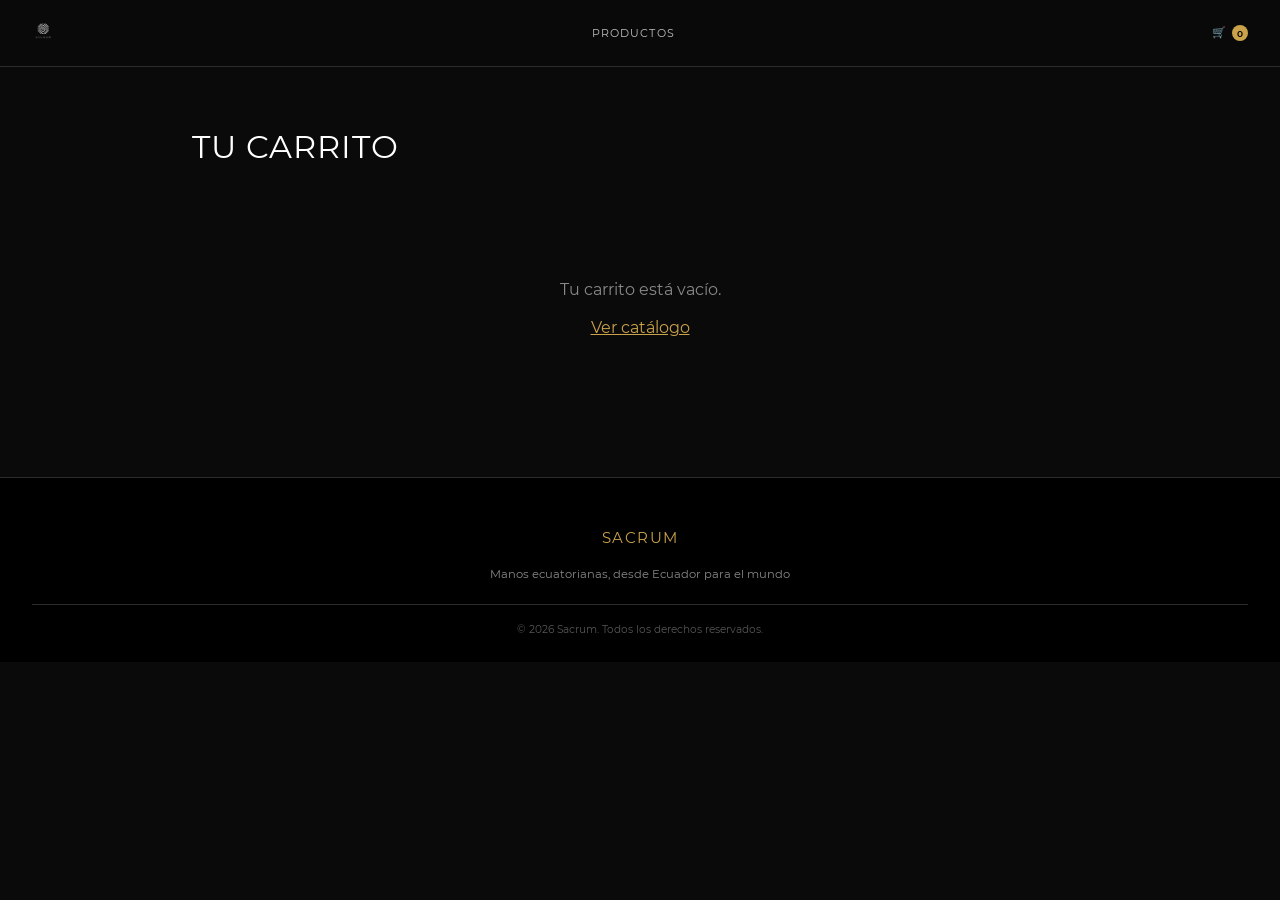
<file: coded/carrito.html>
<!doctype html>
<html lang="es"><head><meta charset="utf-8"><meta name="viewport" content="width=device-width,initial-scale=1">
<title>Carrito — SACRUM</title>
<link rel="stylesheet" href="styles.css">
</head><body>

<header>
  <div class="topbar">
    <a href="index.html" style="display:flex;align-items:center;gap:10px"><img src="img/logo.png" alt="SACRUM"></a>
    <nav class="main"><a href="productos.html">Productos</a></nav>
    <div class="hd-right"><a class="cart-link" href="carrito.html">🛒 <span class="cart-count">0</span></a></div>
    <button class="hbtn" id="hbtn" aria-label="Menú">☰</button>
  </div>
</header>

<div class="cart-wrap">
  <h1>Tu carrito</h1>
  <div id="lines"></div>
  <div id="summaryBox"></div>
</div>

<footer>
  <div class="flogo">SACRUM</div>
  <p>Manos ecuatorianas, desde Ecuador para el mundo</p>
  <div class="fbottom">© 2026 Sacrum. Todos los derechos reservados.</div>
</footer>

<script src="store.js"></script>
<script>
  function render(){
    const lines = cartLines();
    const linesEl = document.getElementById('lines');
    const summaryEl = document.getElementById('summaryBox');
    if (!lines.length){
      linesEl.innerHTML = '<div class="empty-cart">Tu carrito está vacío.<br><br><a href="productos.html" style="color:var(--gold)">Ver catálogo</a></div>';
      summaryEl.innerHTML = ''; return;
    }
    linesEl.innerHTML = lines.map(l => `
      <div class="citem">
        <img src="${l.product.img}" alt="${l.product.name}">
        <div>
          <div class="name">${l.product.name}</div>
          <div style="font-size:11px;color:#999">${l.size} · ${l.finish}</div>
          <button class="rm" onclick="removeFromCart('${l.key}');render()">Quitar</button>
        </div>
        <div class="qtybox"><button onclick="setQty('${l.key}', ${l.qty - 1});render()">−</button><span>${l.qty}</span><button onclick="setQty('${l.key}', ${l.qty + 1});render()">+</button></div>
        <div class="price">${fmt(l.product.price * l.qty)}</div>
      </div>
    `).join('');
    const subtotal = cartTotal();
    summaryEl.innerHTML = `
      <div class="summary">
        <div class="row"><span>Subtotal</span><span>${fmt(subtotal)}</span></div>
        <div class="row"><span>Envío</span><span>Se calcula en el checkout</span></div>
        <div class="row total"><span>Total</span><span>${fmt(subtotal)}</span></div>
        <a href="checkout.html" style="display:block;text-align:center;background:var(--gold);color:#000;padding:15px;margin-top:18px;text-decoration:none;font-size:12px;letter-spacing:.1em;text-transform:uppercase;font-weight:600">Ir a checkout</a>
      </div>`;
  }
  render();
</script>
<script>
  const hbtn = document.getElementById('hbtn');
  const mnav = document.querySelector('nav.main');
  if (hbtn && mnav) {
    let scrollLockY = 0;
    function setLock(on){
      if (on) {
        scrollLockY = window.scrollY;
        document.documentElement.style.overflow = 'hidden';
        document.body.style.position = 'fixed';
        document.body.style.top = (-scrollLockY) + 'px';
        document.body.style.width = '100%';
      } else {
        document.documentElement.style.overflow = '';
        document.body.style.position = '';
        document.body.style.top = '';
        document.body.style.width = '';
        window.scrollTo(0, scrollLockY);
      }
    }
    function closeMnav(){ mnav.classList.remove('open'); hbtn.classList.remove('open'); hbtn.textContent = '☰'; setLock(false); }
    hbtn.onclick = () => {
      const willOpen = !mnav.classList.contains('open');
      mnav.classList.toggle('open', willOpen);
      hbtn.classList.toggle('open', willOpen);
      hbtn.textContent = willOpen ? '✕' : '☰';
      setLock(willOpen);
    };
    mnav.querySelectorAll('a').forEach(a => a.addEventListener('click', closeMnav));
  }
</script>
</body></html>
</file>
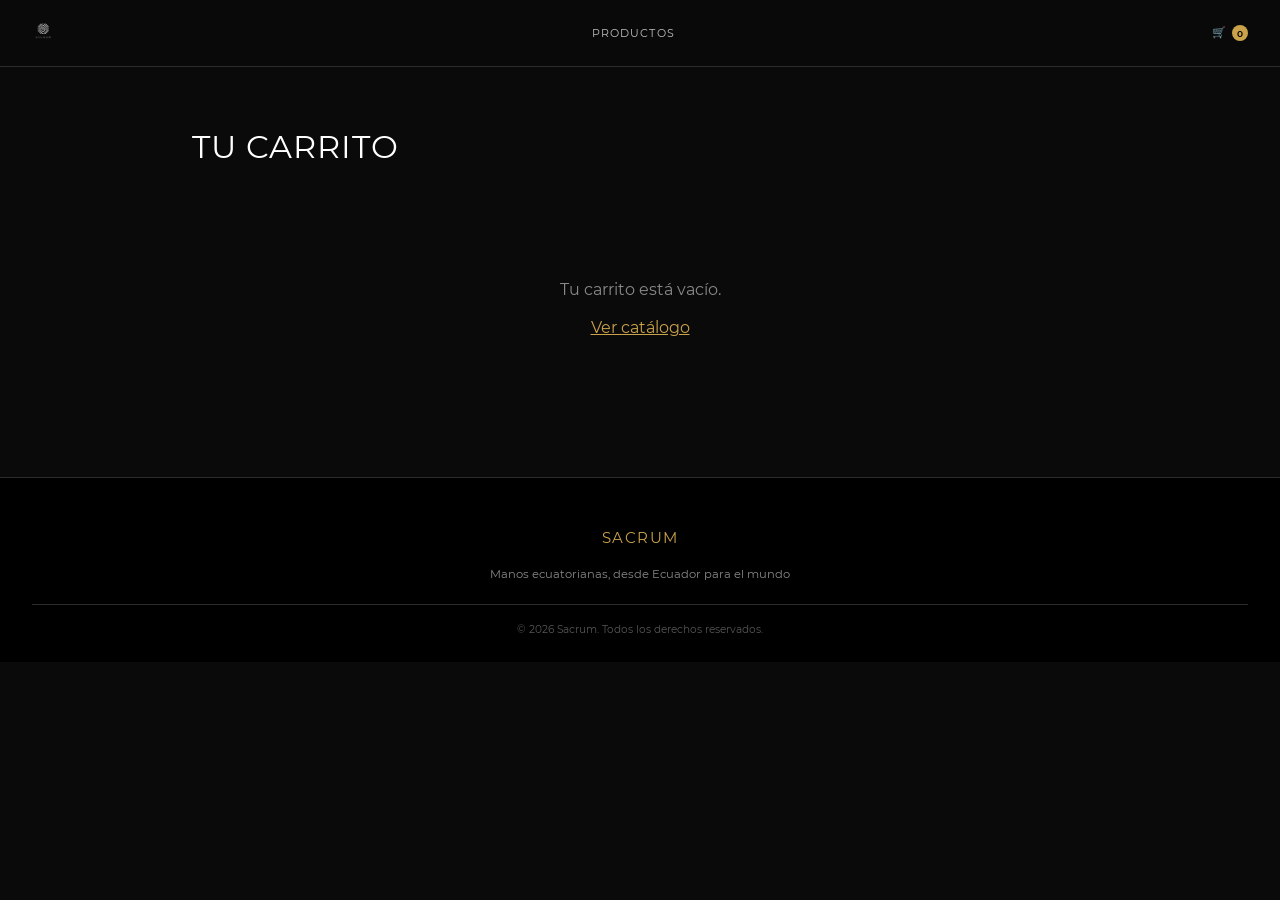
<file: coded/checkout.html>
<!doctype html>
<html lang="es"><head><meta charset="utf-8"><meta name="viewport" content="width=device-width,initial-scale=1">
<title>Checkout — SACRUM</title>
<link rel="stylesheet" href="styles.css">
<style>.copybox{width:100%;background:#141414;border:1px solid var(--line);color:#ddd;padding:14px;font-family:monospace;font-size:11.5px;white-space:pre-wrap;min-height:160px}</style>
</head><body>

<header>
  <div class="topbar">
    <a href="index.html" style="display:flex;align-items:center;gap:10px"><img src="img/logo.png" alt="SACRUM"></a>
    <nav class="main"><a href="productos.html">Productos</a></nav>
    <div class="hd-right">Checkout seguro</div>
    <button class="hbtn" id="hbtn" aria-label="Menú">☰</button>
  </div>
</header>

<div class="co-wrap">
  <form id="coForm">
    <h2>1. Contacto y entrega</h2>
    <label>Nombre completo</label><input type="text" name="nombre" required>
    <div class="row2">
      <div><label>Correo electrónico</label><input type="email" name="email" required></div>
      <div><label>Teléfono</label><input type="text" name="telefono" required></div>
    </div>
    <label>Método de entrega</label>
    <select name="entrega" id="entrega">
      <option value="Quito|15">Envío a domicilio — Quito ($15)</option>
      <option value="Guayaquil|18">Envío a domicilio — Guayaquil ($18)</option>
      <option value="Cuenca|18">Envío a domicilio — Cuenca ($18)</option>
      <option value="pickup|0">Retiro en taller (gratis)</option>
    </select>
    <label>Dirección (si aplica)</label><textarea name="direccion" rows="2"></textarea>

    <h2>2. Facturación</h2>
    <div class="row2">
      <div><label>Tipo de documento</label><select name="doctipo"><option>Cédula</option><option>RUC</option></select></div>
      <div><label>Número de documento</label><input type="text" name="docnum" required></div>
    </div>

    <button class="btn-submit" type="submit">Generar resumen del pedido</button>
    <p style="font-size:11px;color:#888;margin-top:10px">El correo/WhatsApp de ventas de SACRUM aún está pendiente de confirmar con el cliente, así que este botón genera el resumen del pedido listo para copiar y enviar. En cuanto tengamos el contacto real, se conecta directo (igual que en la tienda MUBB).</p>
    <div id="result" style="display:none;margin-top:16px">
      <label>Resumen (copia y envía)</label>
      <textarea class="copybox" id="summaryText" readonly></textarea>
      <button type="button" class="btn-submit" id="copyBtn" style="margin-top:10px">Copiar resumen</button>
    </div>
  </form>

  <div class="co-summary" id="summary"></div>
</div>

<footer>
  <div class="flogo">SACRUM</div>
  <p>Manos ecuatorianas, desde Ecuador para el mundo</p>
  <div class="fbottom">© 2026 Sacrum. Todos los derechos reservados.</div>
</footer>

<script src="store.js"></script>
<script>
  const lines = cartLines();
  if (!lines.length) location.href = 'carrito.html';

  function shipCost(){ return parseInt(document.getElementById('entrega').value.split('|')[1], 10); }
  function renderSummary(){
    const subtotal = cartTotal(), ship = shipCost(), total = subtotal + ship;
    document.getElementById('summary').innerHTML = `
      <h2 style="margin-top:0">Resumen del pedido</h2>
      ${lines.map(l => `<div class="line"><span>${l.product.name} (${l.size}, ${l.finish}) × ${l.qty}</span><span>${fmt(l.product.price * l.qty)}</span></div>`).join('')}
      <div class="line" style="margin-top:10px"><span>Subtotal</span><span>${fmt(subtotal)}</span></div>
      <div class="line"><span>Envío</span><span>${ship === 0 ? 'Gratis' : fmt(ship)}</span></div>
      <div class="line total"><span>Total</span><span>${fmt(total)}</span></div>`;
  }
  document.getElementById('entrega').addEventListener('change', renderSummary);
  renderSummary();

  document.getElementById('coForm').addEventListener('submit', (e) => {
    e.preventDefault();
    const f = e.target;
    const [zona] = f.entrega.value.split('|');
    const items = lines.map(l => `- ${l.product.name} (${l.size}, ${l.finish}) x${l.qty}: ${fmt(l.product.price * l.qty)}`).join('\n');
    const total = cartTotal() + shipCost();
    const text = `Pedido SACRUM
${items}
Envío: ${zona === 'pickup' ? 'Retiro en taller' : 'Domicilio - ' + zona}
Total: ${fmt(total)}

Nombre: ${f.nombre.value}
Correo: ${f.email.value}
Teléfono: ${f.telefono.value}
Documento: ${f.doctipo.value} ${f.docnum.value}
Dirección: ${f.direccion.value || '-'}`;
    document.getElementById('summaryText').value = text;
    document.getElementById('result').style.display = 'block';
    document.getElementById('result').scrollIntoView({behavior:'smooth'});
  });
  document.getElementById('copyBtn').onclick = () => {
    navigator.clipboard.writeText(document.getElementById('summaryText').value);
    localStorage.removeItem('sacrum_cart');
    document.getElementById('copyBtn').textContent = 'Copiado ✓';
  };
</script>
<script>
  const hbtn = document.getElementById('hbtn');
  const mnav = document.querySelector('nav.main');
  if (hbtn && mnav) {
    let scrollLockY = 0;
    function setLock(on){
      if (on) {
        scrollLockY = window.scrollY;
        document.documentElement.style.overflow = 'hidden';
        document.body.style.position = 'fixed';
        document.body.style.top = (-scrollLockY) + 'px';
        document.body.style.width = '100%';
      } else {
        document.documentElement.style.overflow = '';
        document.body.style.position = '';
        document.body.style.top = '';
        document.body.style.width = '';
        window.scrollTo(0, scrollLockY);
      }
    }
    function closeMnav(){ mnav.classList.remove('open'); hbtn.classList.remove('open'); hbtn.textContent = '☰'; setLock(false); }
    hbtn.onclick = () => {
      const willOpen = !mnav.classList.contains('open');
      mnav.classList.toggle('open', willOpen);
      hbtn.classList.toggle('open', willOpen);
      hbtn.textContent = willOpen ? '✕' : '☰';
      setLock(willOpen);
    };
    mnav.querySelectorAll('a').forEach(a => a.addEventListener('click', closeMnav));
  }
</script>
</body></html>
</file>
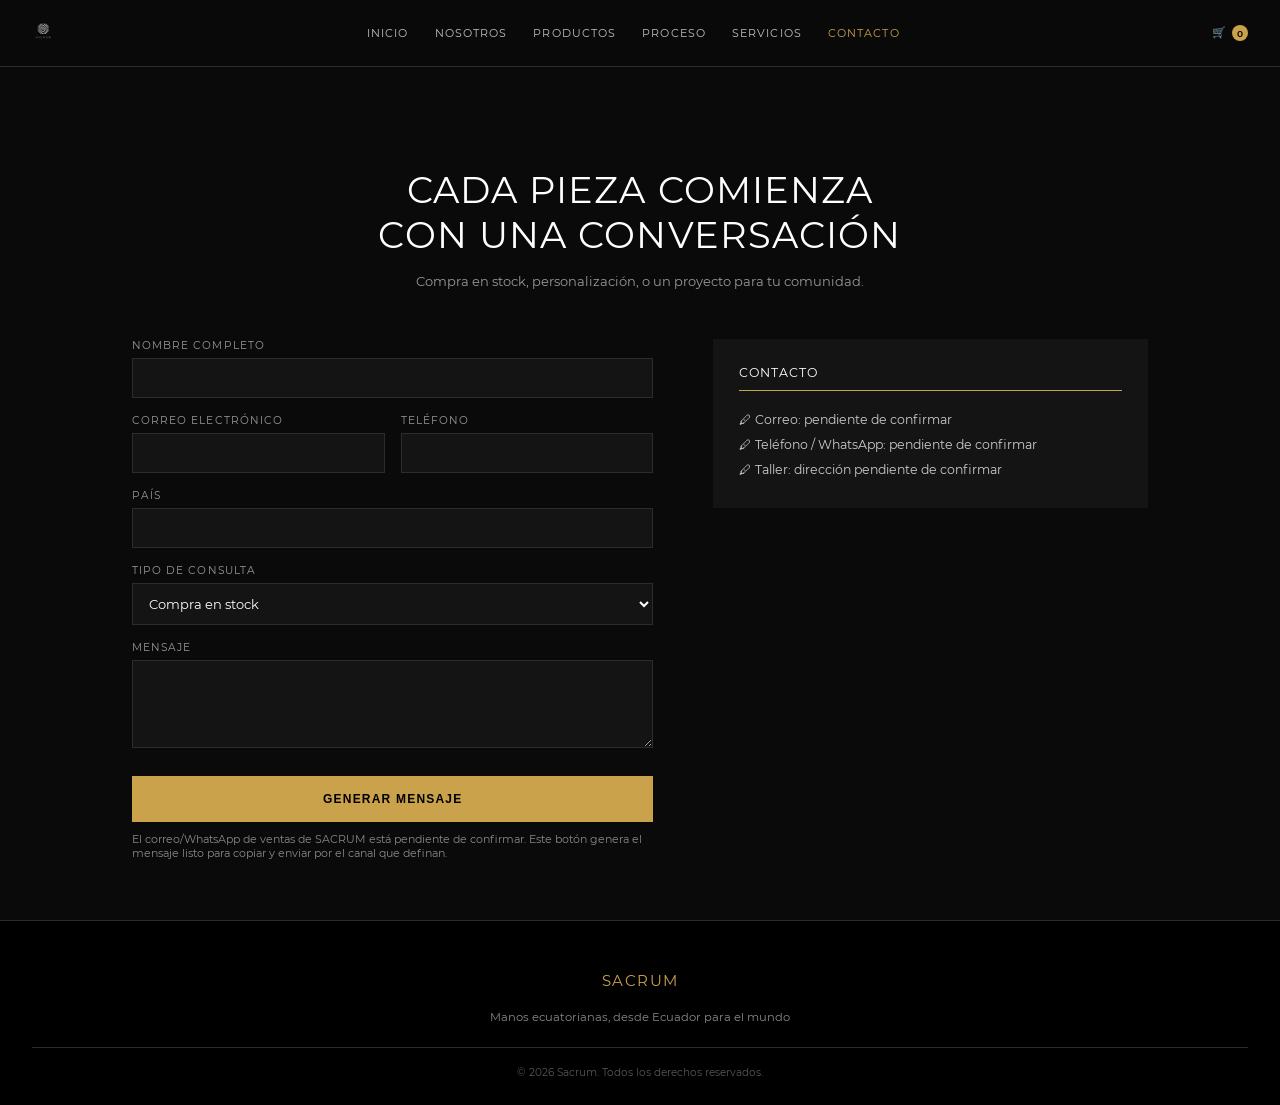
<file: coded/contacto.html>
<!doctype html>
<html lang="es"><head><meta charset="utf-8"><meta name="viewport" content="width=device-width,initial-scale=1">
<title>Contacto — SACRUM</title>
<link rel="stylesheet" href="styles.css">
<style>.copybox{width:100%;background:#141414;border:1px solid var(--line);color:#ddd;padding:14px;font-family:monospace;font-size:11.5px;white-space:pre-wrap;min-height:140px}</style>
</head><body>

<header>
  <div class="topbar">
    <a href="index.html" style="display:flex;align-items:center;gap:10px"><img src="img/logo.png" alt="SACRUM"></a>
    <nav class="main"><a href="index.html">Inicio</a><a href="nosotros.html">Nosotros</a><a href="productos.html">Productos</a><a href="proceso.html">Proceso</a><a href="servicios.html">Servicios</a><a href="contacto.html" class="on">Contacto</a></nav>
    <div class="hd-right"><a class="cart-link" href="carrito.html">🛒 <span class="cart-count">0</span></a></div>
    <button class="hbtn" id="hbtn" aria-label="Menú">☰</button>
  </div>
</header>

<section style="padding:100px 32px 0;text-align:center">
  <h1 style="font-weight:300;text-transform:uppercase;letter-spacing:.03em;font-size:clamp(1.6rem,3.4vw,2.3rem)">Cada pieza comienza<br>con una conversación</h1>
  <p style="color:#999;font-size:13px;margin-top:16px">Compra en stock, personalización, o un proyecto para tu comunidad.</p>
</section>

<div class="co-wrap" style="padding-top:50px">
  <form id="coForm">
    <label>Nombre completo</label><input type="text" name="nombre" required>
    <div class="row2">
      <div><label>Correo electrónico</label><input type="email" name="email" required></div>
      <div><label>Teléfono</label><input type="text" name="telefono"></div>
    </div>
    <label>País</label><input type="text" name="pais">
    <label>Tipo de consulta</label>
    <select name="tipo">
      <option>Compra en stock</option>
      <option>Personalización</option>
      <option>Proyecto institucional</option>
      <option>Restauración</option>
      <option>Otro</option>
    </select>
    <label>Mensaje</label><textarea name="mensaje" rows="4"></textarea>
    <button class="btn-submit" type="submit">Generar mensaje</button>
    <p style="font-size:11px;color:#888;margin-top:10px">El correo/WhatsApp de ventas de SACRUM está pendiente de confirmar. Este botón genera el mensaje listo para copiar y enviar por el canal que definan.</p>
    <div id="result" style="display:none;margin-top:16px">
      <label>Mensaje (copia y envía)</label>
      <textarea class="copybox" id="msgText" readonly></textarea>
      <button type="button" class="btn-submit" id="copyBtn" style="margin-top:10px">Copiar mensaje</button>
    </div>
  </form>
  <div class="co-summary">
    <h2 style="margin-top:0;border-bottom:1px solid var(--gold);padding-bottom:10px;font-size:12.5px;letter-spacing:.08em;text-transform:uppercase">Contacto</h2>
    <p style="font-size:12.5px;color:#ccc;line-height:2">🖊 Correo: pendiente de confirmar<br>🖊 Teléfono / WhatsApp: pendiente de confirmar<br>🖊 Taller: dirección pendiente de confirmar</p>
  </div>
</div>

<footer>
  <div class="flogo">SACRUM</div>
  <p>Manos ecuatorianas, desde Ecuador para el mundo</p>
  <div class="fbottom">© 2026 Sacrum. Todos los derechos reservados.</div>
</footer>

<script src="store.js"></script>
<script>
  document.getElementById('coForm').addEventListener('submit', (e) => {
    e.preventDefault();
    const f = e.target;
    const text = `Consulta SACRUM
Nombre: ${f.nombre.value}
Correo: ${f.email.value}
Teléfono: ${f.telefono.value || '-'}
País: ${f.pais.value || '-'}
Tipo de consulta: ${f.tipo.value}
Mensaje: ${f.mensaje.value}`;
    document.getElementById('msgText').value = text;
    document.getElementById('result').style.display = 'block';
  });
  document.getElementById('copyBtn').onclick = () => {
    navigator.clipboard.writeText(document.getElementById('msgText').value);
    document.getElementById('copyBtn').textContent = 'Copiado ✓';
  };
</script>
<script>
  const hbtn = document.getElementById('hbtn');
  const mnav = document.querySelector('nav.main');
  if (hbtn && mnav) {
    let scrollLockY = 0;
    function setLock(on){
      if (on) {
        scrollLockY = window.scrollY;
        document.documentElement.style.overflow = 'hidden';
        document.body.style.position = 'fixed';
        document.body.style.top = (-scrollLockY) + 'px';
        document.body.style.width = '100%';
      } else {
        document.documentElement.style.overflow = '';
        document.body.style.position = '';
        document.body.style.top = '';
        document.body.style.width = '';
        window.scrollTo(0, scrollLockY);
      }
    }
    function closeMnav(){ mnav.classList.remove('open'); hbtn.classList.remove('open'); hbtn.textContent = '☰'; setLock(false); }
    hbtn.onclick = () => {
      const willOpen = !mnav.classList.contains('open');
      mnav.classList.toggle('open', willOpen);
      hbtn.classList.toggle('open', willOpen);
      hbtn.textContent = willOpen ? '✕' : '☰';
      setLock(willOpen);
    };
    mnav.querySelectorAll('a').forEach(a => a.addEventListener('click', closeMnav));
  }
</script>
</body></html>
</file>
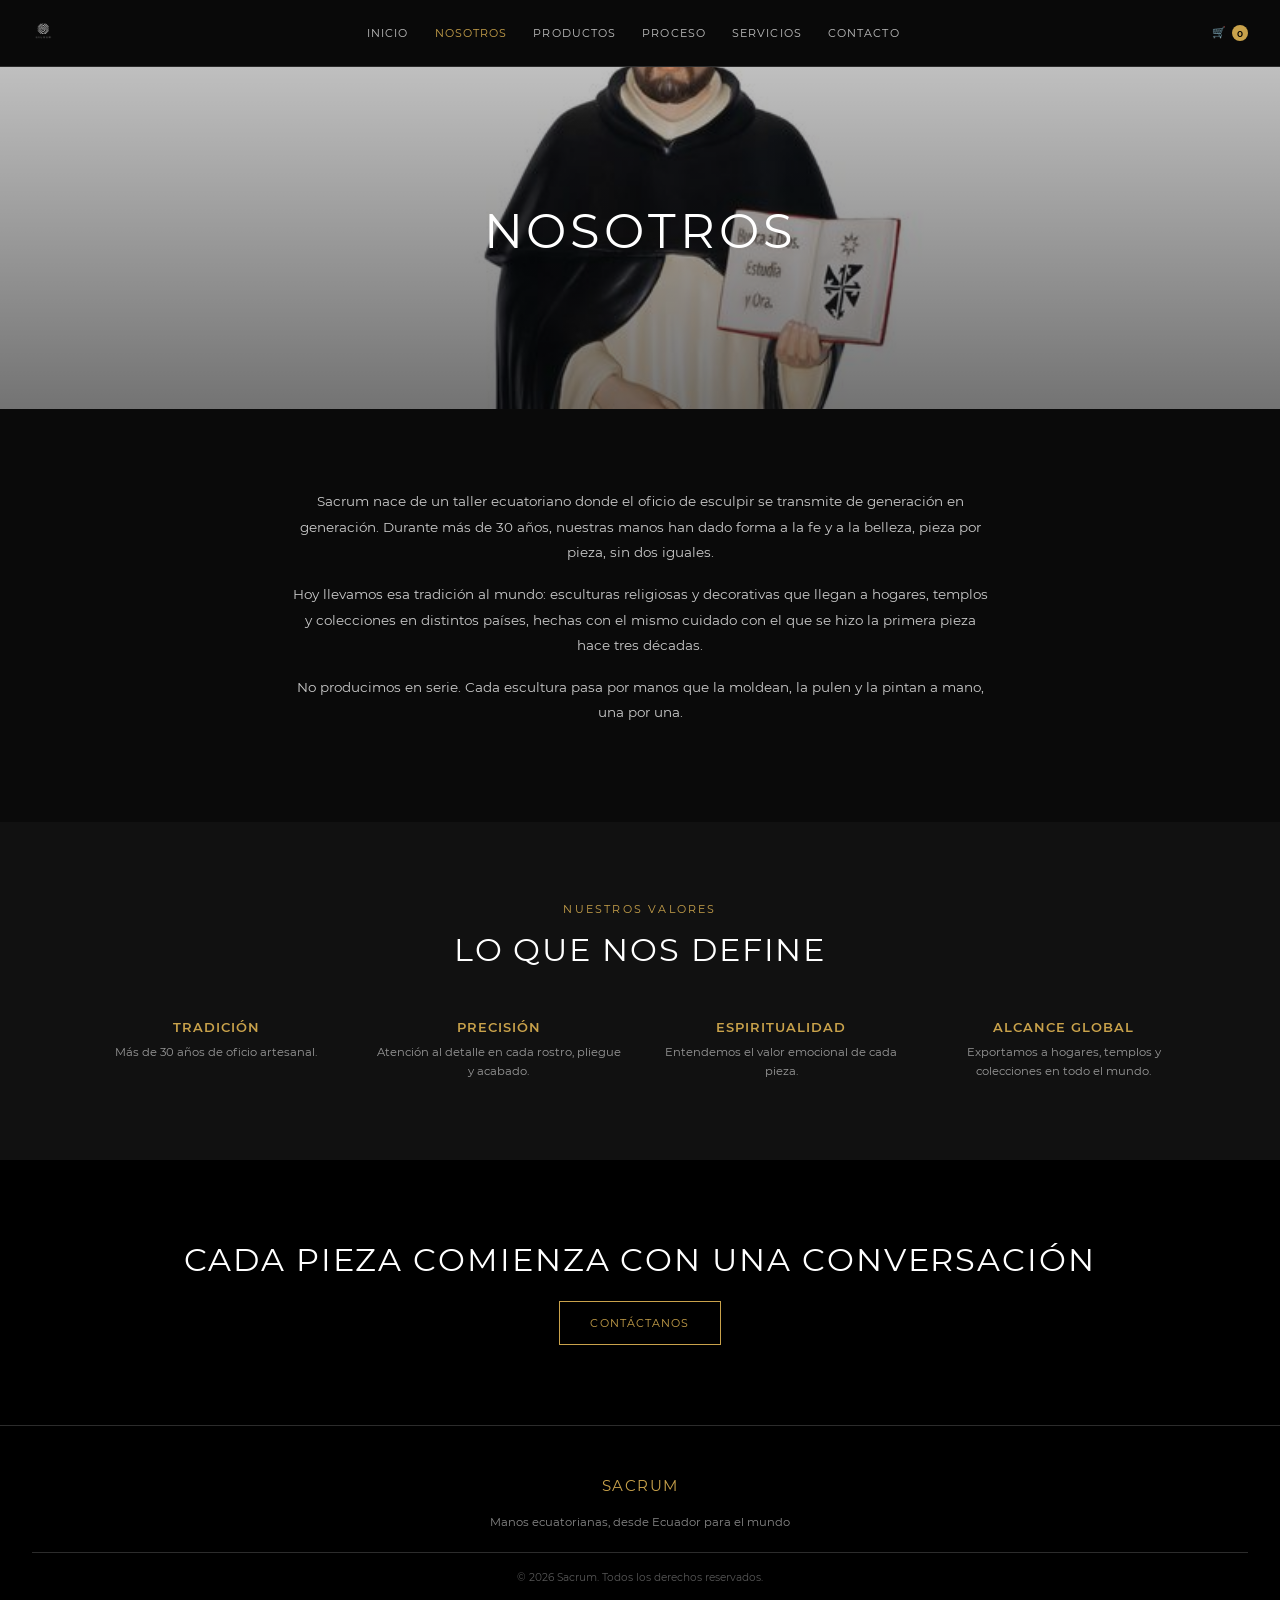
<file: coded/nosotros.html>
<!doctype html>
<html lang="es"><head><meta charset="utf-8"><meta name="viewport" content="width=device-width,initial-scale=1">
<title>Nosotros — SACRUM</title>
<link rel="stylesheet" href="styles.css">
</head><body>

<header>
  <div class="topbar">
    <a href="index.html" style="display:flex;align-items:center;gap:10px"><img src="img/logo.png" alt="SACRUM"></a>
    <nav class="main"><a href="index.html">Inicio</a><a href="nosotros.html" class="on">Nosotros</a><a href="productos.html">Productos</a><a href="proceso.html">Proceso</a><a href="servicios.html">Servicios</a><a href="contacto.html">Contacto</a></nav>
    <div class="hd-right"><a class="cart-link" href="carrito.html">🛒 <span class="cart-count">0</span></a></div>
    <button class="hbtn" id="hbtn" aria-label="Menú">☰</button>
  </div>
</header>

<section class="hero" style="height:38vh;min-height:260px;padding:0">
  <img src="img/p8.jpg" alt="Nosotros SACRUM" style="object-position:center 20%">
  <div class="txt"><h1>Nosotros</h1></div>
</section>

<section class="about">
  <p>Sacrum nace de un taller ecuatoriano donde el oficio de esculpir se transmite de generación en generación. Durante más de 30 años, nuestras manos han dado forma a la fe y a la belleza, pieza por pieza, sin dos iguales.</p>
  <p>Hoy llevamos esa tradición al mundo: esculturas religiosas y decorativas que llegan a hogares, templos y colecciones en distintos países, hechas con el mismo cuidado con el que se hizo la primera pieza hace tres décadas.</p>
  <p>No producimos en serie. Cada escultura pasa por manos que la moldean, la pulen y la pintan a mano, una por una.</p>
</section>

<section style="background:#111">
  <span class="eyebrow">Nuestros valores</span>
  <h2>Lo que nos define</h2>
  <div class="values">
    <div><h3>Tradición</h3><p>Más de 30 años de oficio artesanal.</p></div>
    <div><h3>Precisión</h3><p>Atención al detalle en cada rostro, pliegue y acabado.</p></div>
    <div><h3>Espiritualidad</h3><p>Entendemos el valor emocional de cada pieza.</p></div>
    <div><h3>Alcance global</h3><p>Exportamos a hogares, templos y colecciones en todo el mundo.</p></div>
  </div>
</section>

<section class="cta">
  <h2 style="margin-bottom:0">Cada pieza comienza con una conversación</h2>
  <a class="btn" href="contacto.html">Contáctanos</a>
</section>

<footer>
  <div class="flogo">SACRUM</div>
  <p>Manos ecuatorianas, desde Ecuador para el mundo</p>
  <div class="fbottom">© 2026 Sacrum. Todos los derechos reservados.</div>
</footer>
<script src="store.js"></script>
<script>
  const hbtn = document.getElementById('hbtn');
  const mnav = document.querySelector('nav.main');
  if (hbtn && mnav) {
    let scrollLockY = 0;
    function setLock(on){
      if (on) {
        scrollLockY = window.scrollY;
        document.documentElement.style.overflow = 'hidden';
        document.body.style.position = 'fixed';
        document.body.style.top = (-scrollLockY) + 'px';
        document.body.style.width = '100%';
      } else {
        document.documentElement.style.overflow = '';
        document.body.style.position = '';
        document.body.style.top = '';
        document.body.style.width = '';
        window.scrollTo(0, scrollLockY);
      }
    }
    function closeMnav(){ mnav.classList.remove('open'); hbtn.classList.remove('open'); hbtn.textContent = '☰'; setLock(false); }
    hbtn.onclick = () => {
      const willOpen = !mnav.classList.contains('open');
      mnav.classList.toggle('open', willOpen);
      hbtn.classList.toggle('open', willOpen);
      hbtn.textContent = willOpen ? '✕' : '☰';
      setLock(willOpen);
    };
    mnav.querySelectorAll('a').forEach(a => a.addEventListener('click', closeMnav));
  }
</script>
</body></html>
</file>
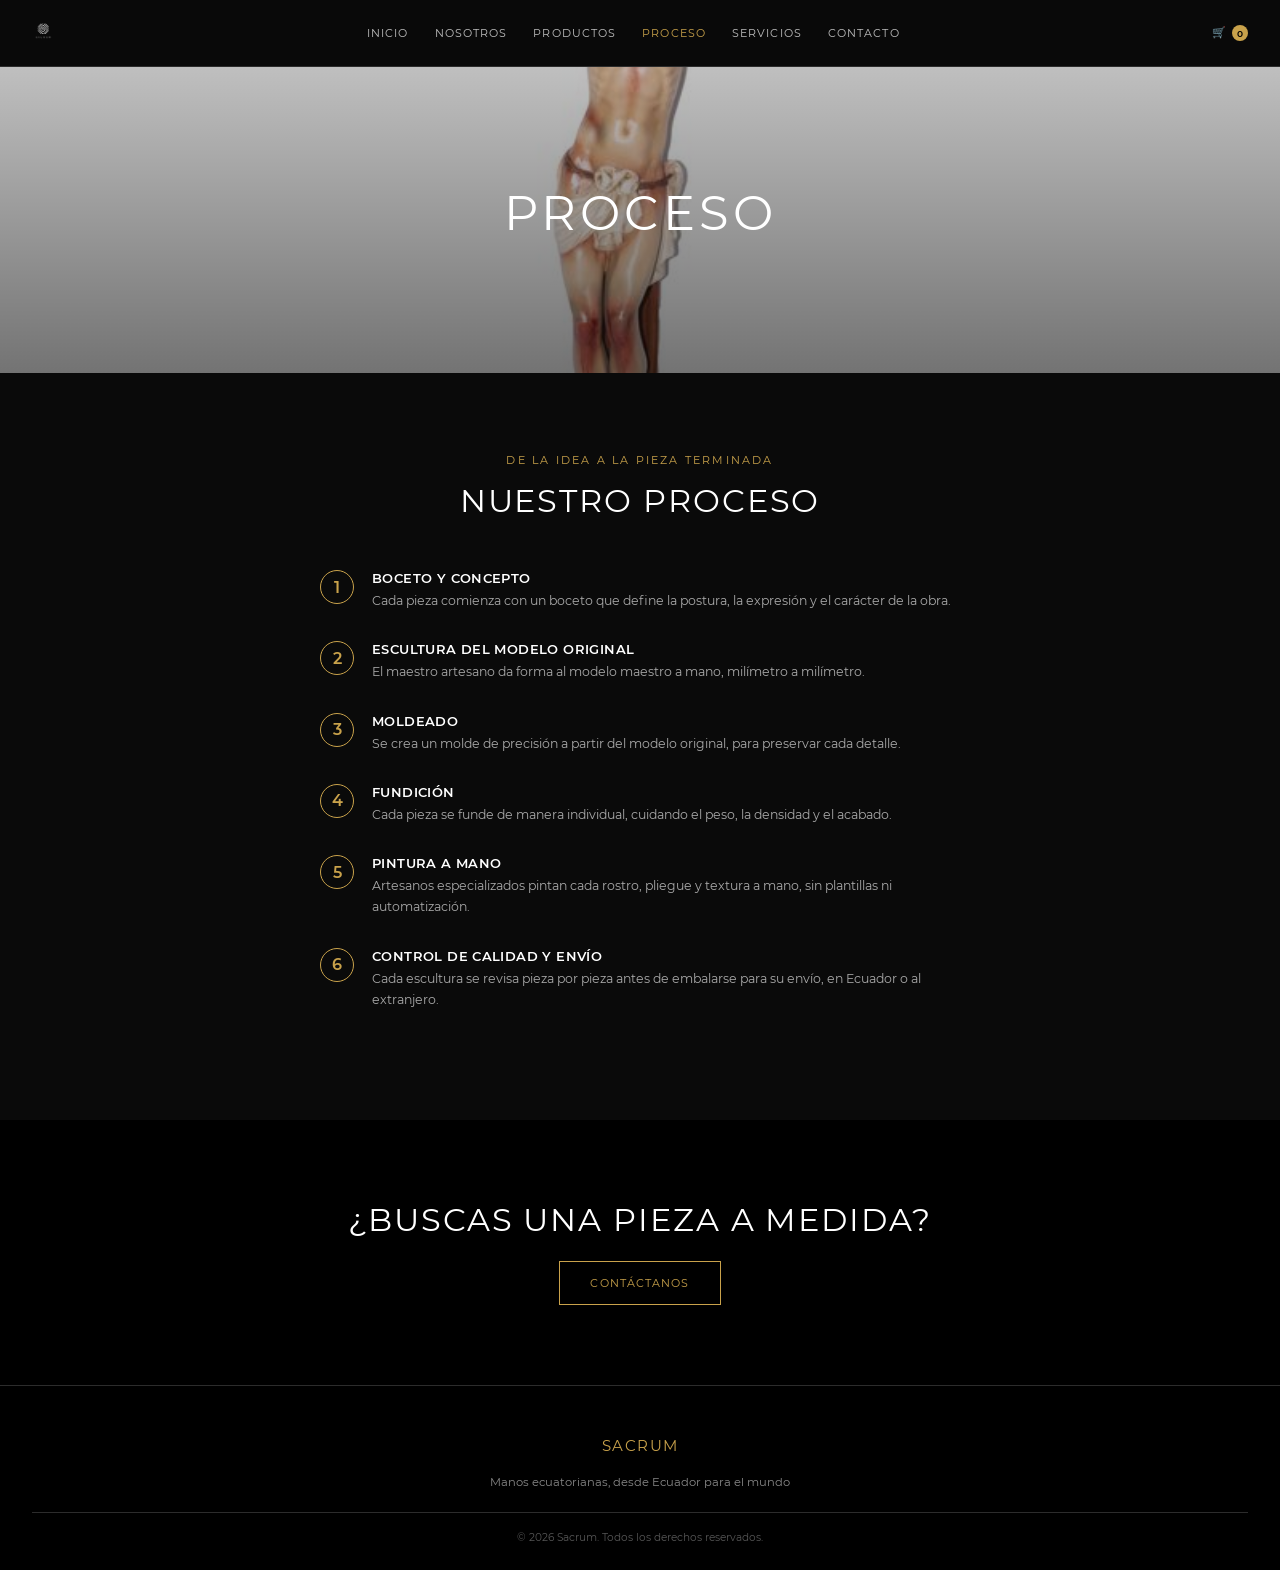
<file: coded/proceso.html>
<!doctype html>
<html lang="es"><head><meta charset="utf-8"><meta name="viewport" content="width=device-width,initial-scale=1">
<title>Proceso — SACRUM</title>
<link rel="stylesheet" href="styles.css">
</head><body>

<header>
  <div class="topbar">
    <a href="index.html" style="display:flex;align-items:center;gap:10px"><img src="img/logo.png" alt="SACRUM"></a>
    <nav class="main"><a href="index.html">Inicio</a><a href="nosotros.html">Nosotros</a><a href="productos.html">Productos</a><a href="proceso.html" class="on">Proceso</a><a href="servicios.html">Servicios</a><a href="contacto.html">Contacto</a></nav>
    <div class="hd-right"><a class="cart-link" href="carrito.html">🛒 <span class="cart-count">0</span></a></div>
    <button class="hbtn" id="hbtn" aria-label="Menú">☰</button>
  </div>
</header>

<section class="hero" style="height:34vh;min-height:220px;padding:0">
  <img src="img/p3.jpg" alt="Proceso SACRUM">
  <div class="txt"><h1>Proceso</h1></div>
</section>

<section>
  <span class="eyebrow">De la idea a la pieza terminada</span>
  <h2 style="margin-bottom:50px">Nuestro proceso</h2>
  <div style="max-width:640px;margin:0 auto">
    <div class="step"><div class="num">1</div><div><b>Boceto y concepto</b><p>Cada pieza comienza con un boceto que define la postura, la expresión y el carácter de la obra.</p></div></div>
    <div class="step"><div class="num">2</div><div><b>Escultura del modelo original</b><p>El maestro artesano da forma al modelo maestro a mano, milímetro a milímetro.</p></div></div>
    <div class="step"><div class="num">3</div><div><b>Moldeado</b><p>Se crea un molde de precisión a partir del modelo original, para preservar cada detalle.</p></div></div>
    <div class="step"><div class="num">4</div><div><b>Fundición</b><p>Cada pieza se funde de manera individual, cuidando el peso, la densidad y el acabado.</p></div></div>
    <div class="step"><div class="num">5</div><div><b>Pintura a mano</b><p>Artesanos especializados pintan cada rostro, pliegue y textura a mano, sin plantillas ni automatización.</p></div></div>
    <div class="step"><div class="num">6</div><div><b>Control de calidad y envío</b><p>Cada escultura se revisa pieza por pieza antes de embalarse para su envío, en Ecuador o al extranjero.</p></div></div>
  </div>
</section>

<section class="cta">
  <h2 style="margin-bottom:0">¿Buscas una pieza a medida?</h2>
  <a class="btn" href="contacto.html">Contáctanos</a>
</section>

<footer>
  <div class="flogo">SACRUM</div>
  <p>Manos ecuatorianas, desde Ecuador para el mundo</p>
  <div class="fbottom">© 2026 Sacrum. Todos los derechos reservados.</div>
</footer>
<script src="store.js"></script>
<script>
  const hbtn = document.getElementById('hbtn');
  const mnav = document.querySelector('nav.main');
  if (hbtn && mnav) {
    let scrollLockY = 0;
    function setLock(on){
      if (on) {
        scrollLockY = window.scrollY;
        document.documentElement.style.overflow = 'hidden';
        document.body.style.position = 'fixed';
        document.body.style.top = (-scrollLockY) + 'px';
        document.body.style.width = '100%';
      } else {
        document.documentElement.style.overflow = '';
        document.body.style.position = '';
        document.body.style.top = '';
        document.body.style.width = '';
        window.scrollTo(0, scrollLockY);
      }
    }
    function closeMnav(){ mnav.classList.remove('open'); hbtn.classList.remove('open'); hbtn.textContent = '☰'; setLock(false); }
    hbtn.onclick = () => {
      const willOpen = !mnav.classList.contains('open');
      mnav.classList.toggle('open', willOpen);
      hbtn.classList.toggle('open', willOpen);
      hbtn.textContent = willOpen ? '✕' : '☰';
      setLock(willOpen);
    };
    mnav.querySelectorAll('a').forEach(a => a.addEventListener('click', closeMnav));
  }
</script>
</body></html>
</file>
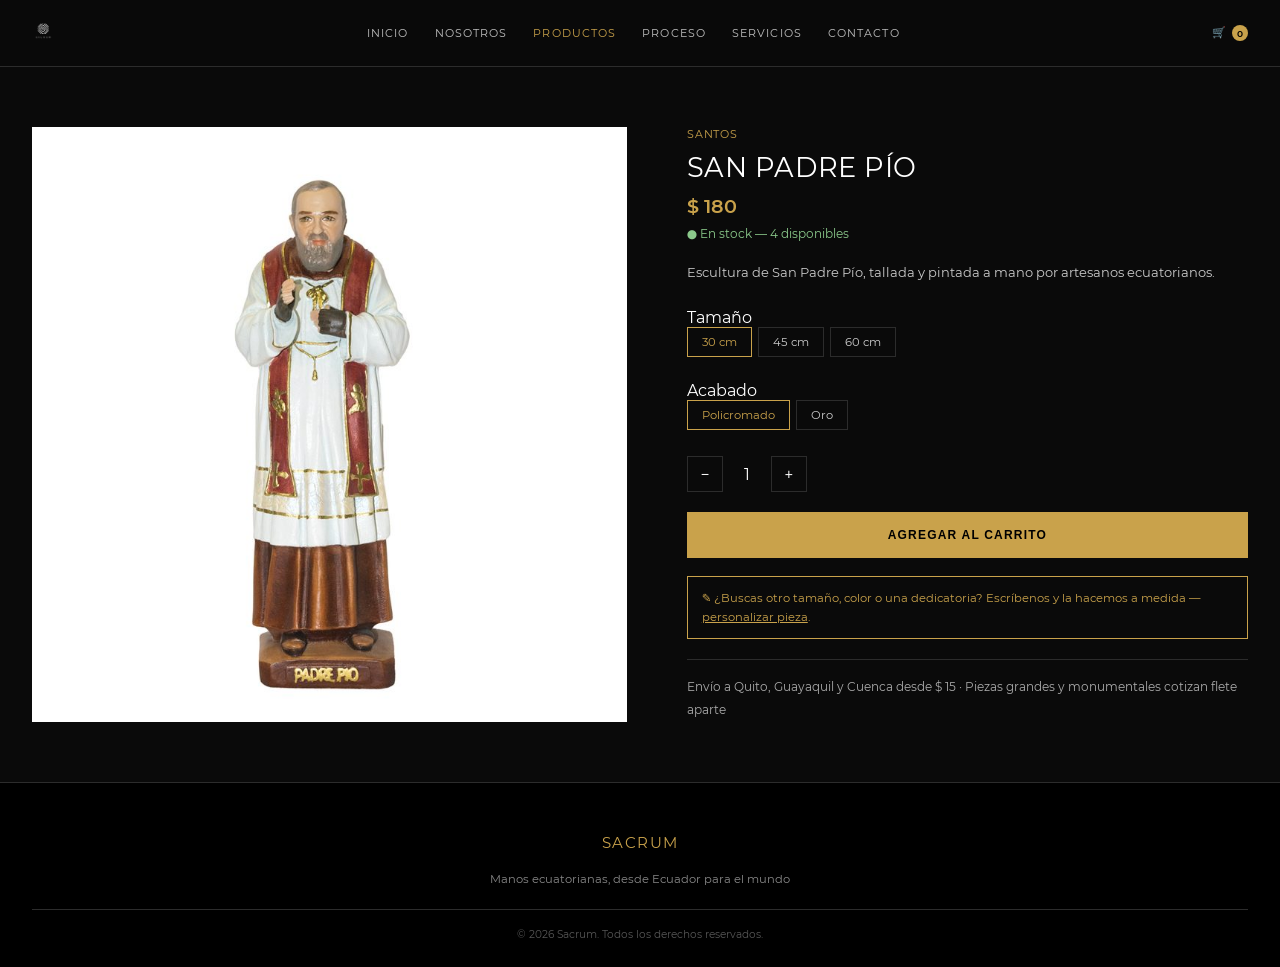
<file: coded/producto.html>
<!doctype html>
<html lang="es"><head><meta charset="utf-8"><meta name="viewport" content="width=device-width,initial-scale=1">
<title id="pgTitle">Pieza — SACRUM</title>
<link rel="stylesheet" href="styles.css">
</head><body>

<header>
  <div class="topbar">
    <a href="index.html" style="display:flex;align-items:center;gap:10px"><img src="img/logo.png" alt="SACRUM"></a>
    <nav class="main"><a href="index.html">Inicio</a><a href="nosotros.html">Nosotros</a><a href="productos.html" class="on">Productos</a><a href="proceso.html">Proceso</a><a href="servicios.html">Servicios</a><a href="contacto.html">Contacto</a></nav>
    <div class="hd-right"><a class="cart-link" href="carrito.html">🛒 <span class="cart-count">0</span></a></div>
    <button class="hbtn" id="hbtn" aria-label="Menú">☰</button>
  </div>
</header>

<div id="pdp"></div>

<footer>
  <div class="flogo">SACRUM</div>
  <p>Manos ecuatorianas, desde Ecuador para el mundo</p>
  <div class="fbottom">© 2026 Sacrum. Todos los derechos reservados.</div>
</footer>

<script src="store.js"></script>
<script>
  const id = new URLSearchParams(location.search).get('id');
  const p = getProduct(id) || PRODUCTS[0];
  document.getElementById('pgTitle').textContent = p.name + ' — SACRUM';
  let size = p.sizes[0], finish = p.finishes[0], qty = 1;

  document.getElementById('pdp').innerHTML = `
    <div class="pdp">
      <div class="gallery"><img src="${p.img}" alt="${p.name}"></div>
      <div>
        <div class="cat">${p.cat}</div>
        <h1>${p.name}</h1>
        <div class="price">${fmt(p.price)}</div>
        <div class="stock">● En stock — ${p.stock} disponible${p.stock === 1 ? '' : 's'}</div>
        <p class="desc">${p.desc}</p>
        <div class="optgrp"><span class="lbl">Tamaño</span><div id="sizeOpts">${p.sizes.map(s => `<span class="pill${s===size?' sel':''}" data-s="${s}">${s}</span>`).join('')}</div></div>
        <div class="optgrp"><span class="lbl">Acabado</span><div id="finishOpts">${p.finishes.map(f => `<span class="pill${f===finish?' sel':''}" data-f="${f}">${f}</span>`).join('')}</div></div>
        <div class="qtybox"><button id="qMinus">−</button><span id="qVal">1</span><button id="qPlus">+</button></div>
        <button class="addbtn" id="addBtn">Agregar al carrito</button>
        ${p.customizable ? '<div class="custom-note">✎ ¿Buscas otro tamaño, color o una dedicatoria? Escríbenos y la hacemos a medida — <a href="contacto.html" style="color:var(--gold)">personalizar pieza</a>.</div>' : ''}
        <div class="ship">Envío a Quito, Guayaquil y Cuenca desde $ 15 · Piezas grandes y monumentales cotizan flete aparte</div>
      </div>
    </div>
  `;

  document.querySelectorAll('#sizeOpts .pill').forEach(el => el.onclick = () => { size = el.dataset.s; document.querySelectorAll('#sizeOpts .pill').forEach(x=>x.classList.remove('sel')); el.classList.add('sel'); });
  document.querySelectorAll('#finishOpts .pill').forEach(el => el.onclick = () => { finish = el.dataset.f; document.querySelectorAll('#finishOpts .pill').forEach(x=>x.classList.remove('sel')); el.classList.add('sel'); });
  document.getElementById('qMinus').onclick = () => { qty = Math.max(1, qty - 1); document.getElementById('qVal').textContent = qty; };
  document.getElementById('qPlus').onclick = () => { qty = Math.min(p.stock, qty + 1); document.getElementById('qVal').textContent = qty; };
  document.getElementById('addBtn').onclick = function(){ addToCart(p.id, qty, size, finish); this.textContent = 'Agregado ✓'; setTimeout(()=> this.textContent = 'Agregar al carrito', 1400); };
</script>
<script>
  const hbtn = document.getElementById('hbtn');
  const mnav = document.querySelector('nav.main');
  if (hbtn && mnav) {
    let scrollLockY = 0;
    function setLock(on){
      if (on) {
        scrollLockY = window.scrollY;
        document.documentElement.style.overflow = 'hidden';
        document.body.style.position = 'fixed';
        document.body.style.top = (-scrollLockY) + 'px';
        document.body.style.width = '100%';
      } else {
        document.documentElement.style.overflow = '';
        document.body.style.position = '';
        document.body.style.top = '';
        document.body.style.width = '';
        window.scrollTo(0, scrollLockY);
      }
    }
    function closeMnav(){ mnav.classList.remove('open'); hbtn.classList.remove('open'); hbtn.textContent = '☰'; setLock(false); }
    hbtn.onclick = () => {
      const willOpen = !mnav.classList.contains('open');
      mnav.classList.toggle('open', willOpen);
      hbtn.classList.toggle('open', willOpen);
      hbtn.textContent = willOpen ? '✕' : '☰';
      setLock(willOpen);
    };
    mnav.querySelectorAll('a').forEach(a => a.addEventListener('click', closeMnav));
  }
</script>
</body></html>
</file>
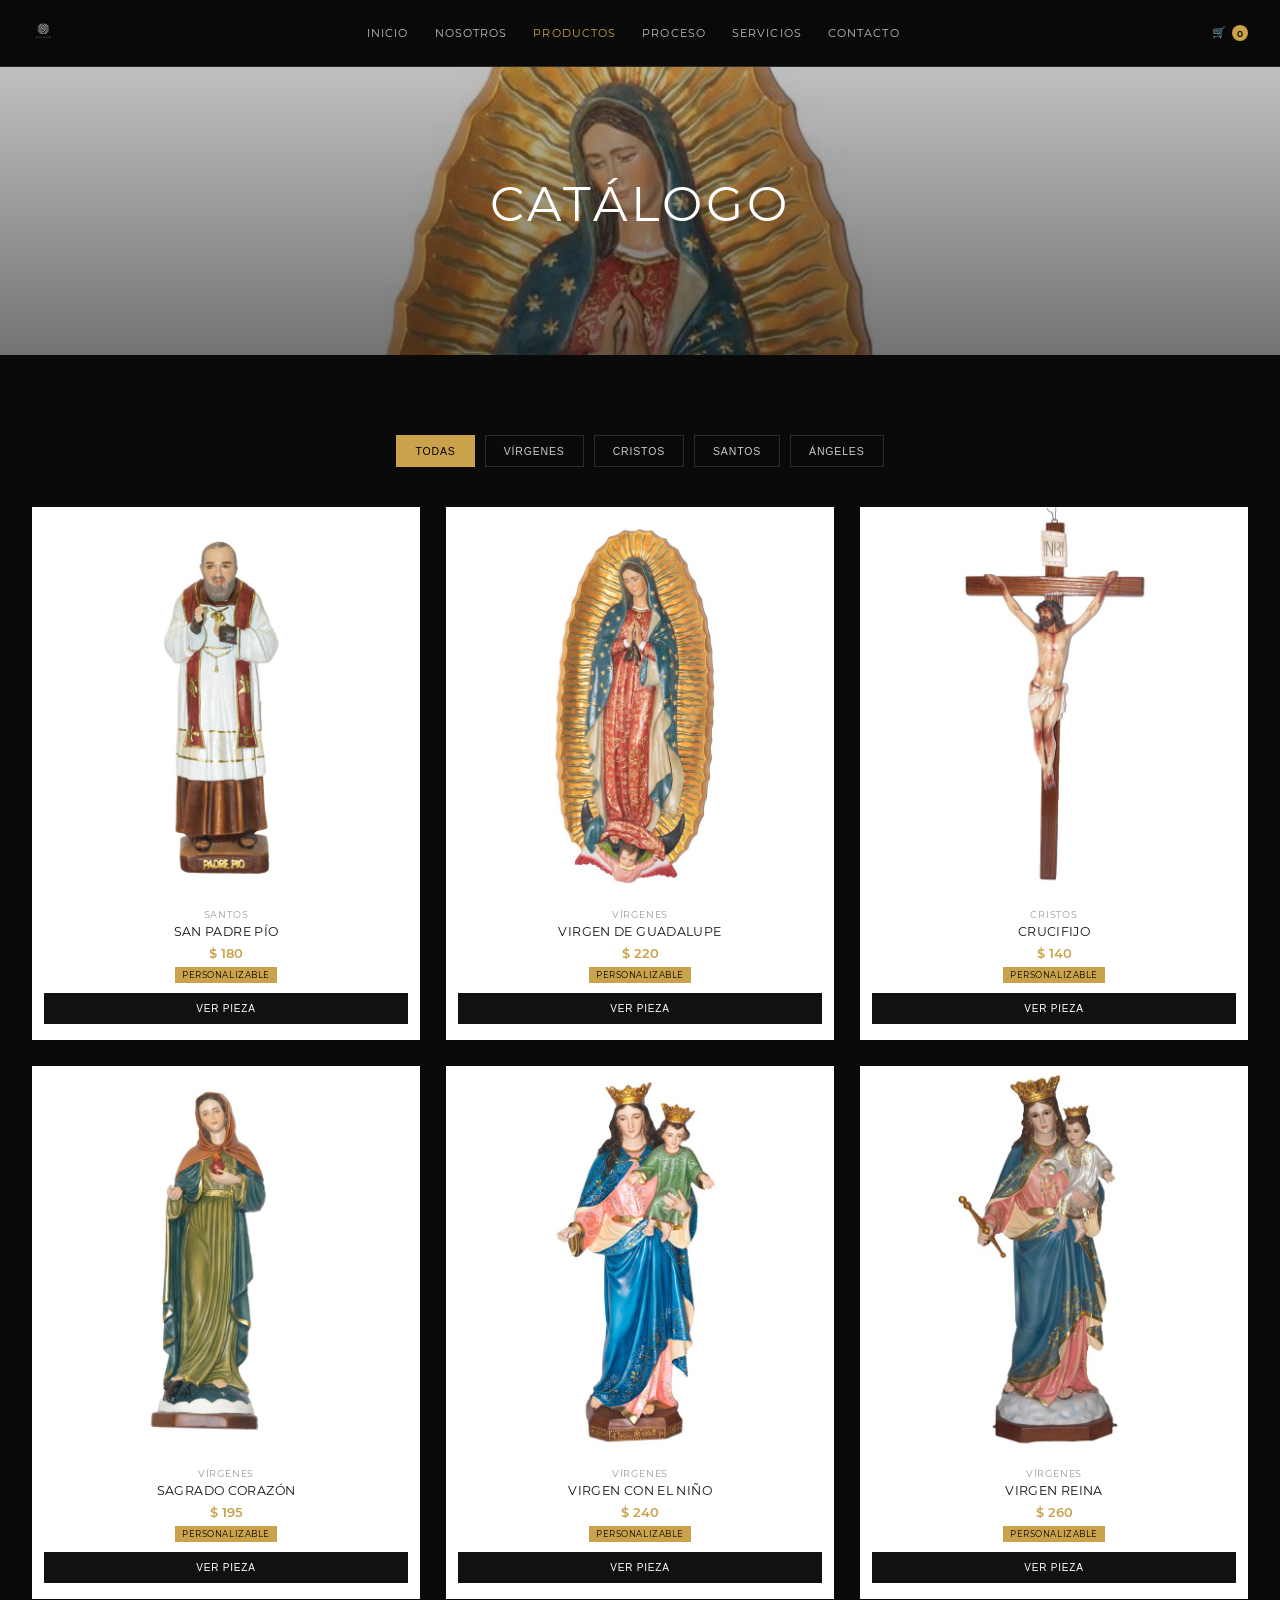
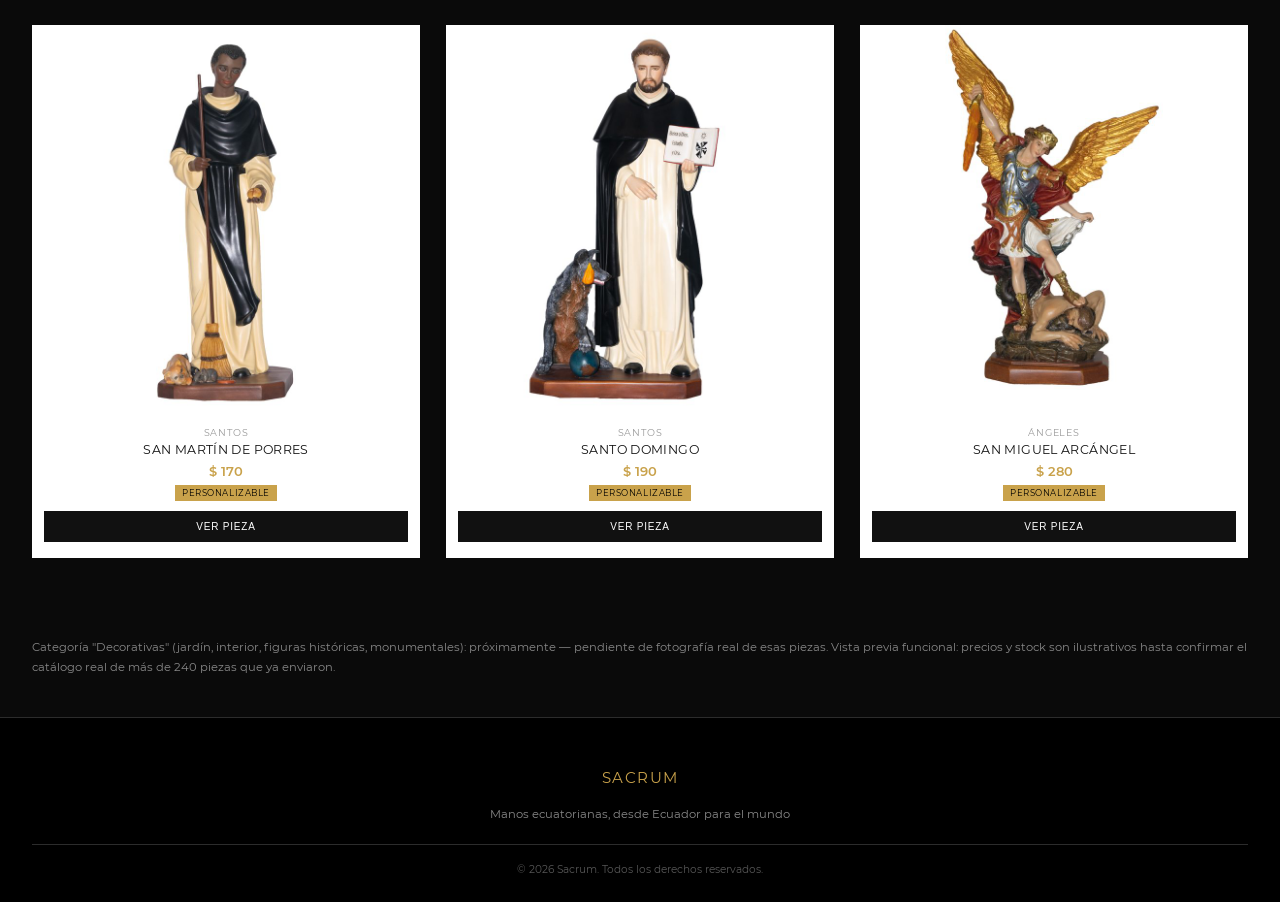
<file: coded/productos.html>
<!doctype html>
<html lang="es"><head><meta charset="utf-8"><meta name="viewport" content="width=device-width,initial-scale=1">
<title>Productos — SACRUM</title>
<meta name="description" content="Catálogo de esculturas religiosas y decorativas SACRUM: vírgenes, cristos, santos, ángeles.">
<link rel="stylesheet" href="styles.css">
</head><body>

<header>
  <div class="topbar">
    <a href="index.html" style="display:flex;align-items:center;gap:10px"><img src="img/logo.png" alt="SACRUM"></a>
    <nav class="main"><a href="index.html">Inicio</a><a href="nosotros.html">Nosotros</a><a href="productos.html" class="on">Productos</a><a href="proceso.html">Proceso</a><a href="servicios.html">Servicios</a><a href="contacto.html">Contacto</a></nav>
    <div class="hd-right"><a class="cart-link" href="carrito.html">🛒 <span class="cart-count">0</span></a></div>
    <button class="hbtn" id="hbtn" aria-label="Menú">☰</button>
  </div>
</header>

<section class="hero" style="height:32vh;min-height:200px;padding:0">
  <img src="img/p2.jpg" alt="Productos SACRUM" style="object-position:center 15%">
  <div class="txt"><h1>Catálogo</h1></div>
</section>

<section>
  <div class="filters" id="filters">
    <button class="on" data-f="todos">Todas</button>
    <button data-f="Vírgenes">Vírgenes</button>
    <button data-f="Cristos">Cristos</button>
    <button data-f="Santos">Santos</button>
    <button data-f="Ángeles">Ángeles</button>
  </div>
  <div class="pgrid" id="grid"></div>
</section>

<p class="note-box">Categoría "Decorativas" (jardín, interior, figuras históricas, monumentales): próximamente — pendiente de fotografía real de esas piezas. Vista previa funcional: precios y stock son ilustrativos hasta confirmar el catálogo real de más de 240 piezas que ya enviaron.</p>

<footer>
  <div class="flogo">SACRUM</div>
  <p>Manos ecuatorianas, desde Ecuador para el mundo</p>
  <div class="fbottom">© 2026 Sacrum. Todos los derechos reservados.</div>
</footer>

<script src="store.js"></script>
<script>
  const grid = document.getElementById('grid');
  function draw(cat){
    const items = cat === 'todos' ? PRODUCTS : PRODUCTS.filter(p => p.cat === cat);
    grid.innerHTML = items.map(p => `
      <div class="pcard">
        <a class="imgwrap" href="producto.html?id=${p.id}"><img src="${p.img}" alt="${p.name}"></a>
        <div class="body">
          <div class="cat">${p.cat}</div>
          <div class="name">${p.name}</div>
          <div class="price">${fmt(p.price)}</div>
          ${p.customizable ? '<span class="badge">Personalizable</span>' : ''}
          <button onclick="location.href='producto.html?id=${p.id}'">Ver pieza</button>
        </div>
      </div>
    `).join('');
  }
  document.querySelectorAll('#filters button').forEach(b => b.onclick = () => {
    document.querySelectorAll('#filters button').forEach(x => x.classList.remove('on'));
    b.classList.add('on'); draw(b.dataset.f);
  });
  draw('todos');
</script>
<script>
  const hbtn = document.getElementById('hbtn');
  const mnav = document.querySelector('nav.main');
  if (hbtn && mnav) {
    let scrollLockY = 0;
    function setLock(on){
      if (on) {
        scrollLockY = window.scrollY;
        document.documentElement.style.overflow = 'hidden';
        document.body.style.position = 'fixed';
        document.body.style.top = (-scrollLockY) + 'px';
        document.body.style.width = '100%';
      } else {
        document.documentElement.style.overflow = '';
        document.body.style.position = '';
        document.body.style.top = '';
        document.body.style.width = '';
        window.scrollTo(0, scrollLockY);
      }
    }
    function closeMnav(){ mnav.classList.remove('open'); hbtn.classList.remove('open'); hbtn.textContent = '☰'; setLock(false); }
    hbtn.onclick = () => {
      const willOpen = !mnav.classList.contains('open');
      mnav.classList.toggle('open', willOpen);
      hbtn.classList.toggle('open', willOpen);
      hbtn.textContent = willOpen ? '✕' : '☰';
      setLock(willOpen);
    };
    mnav.querySelectorAll('a').forEach(a => a.addEventListener('click', closeMnav));
  }
</script>
</body></html>
</file>
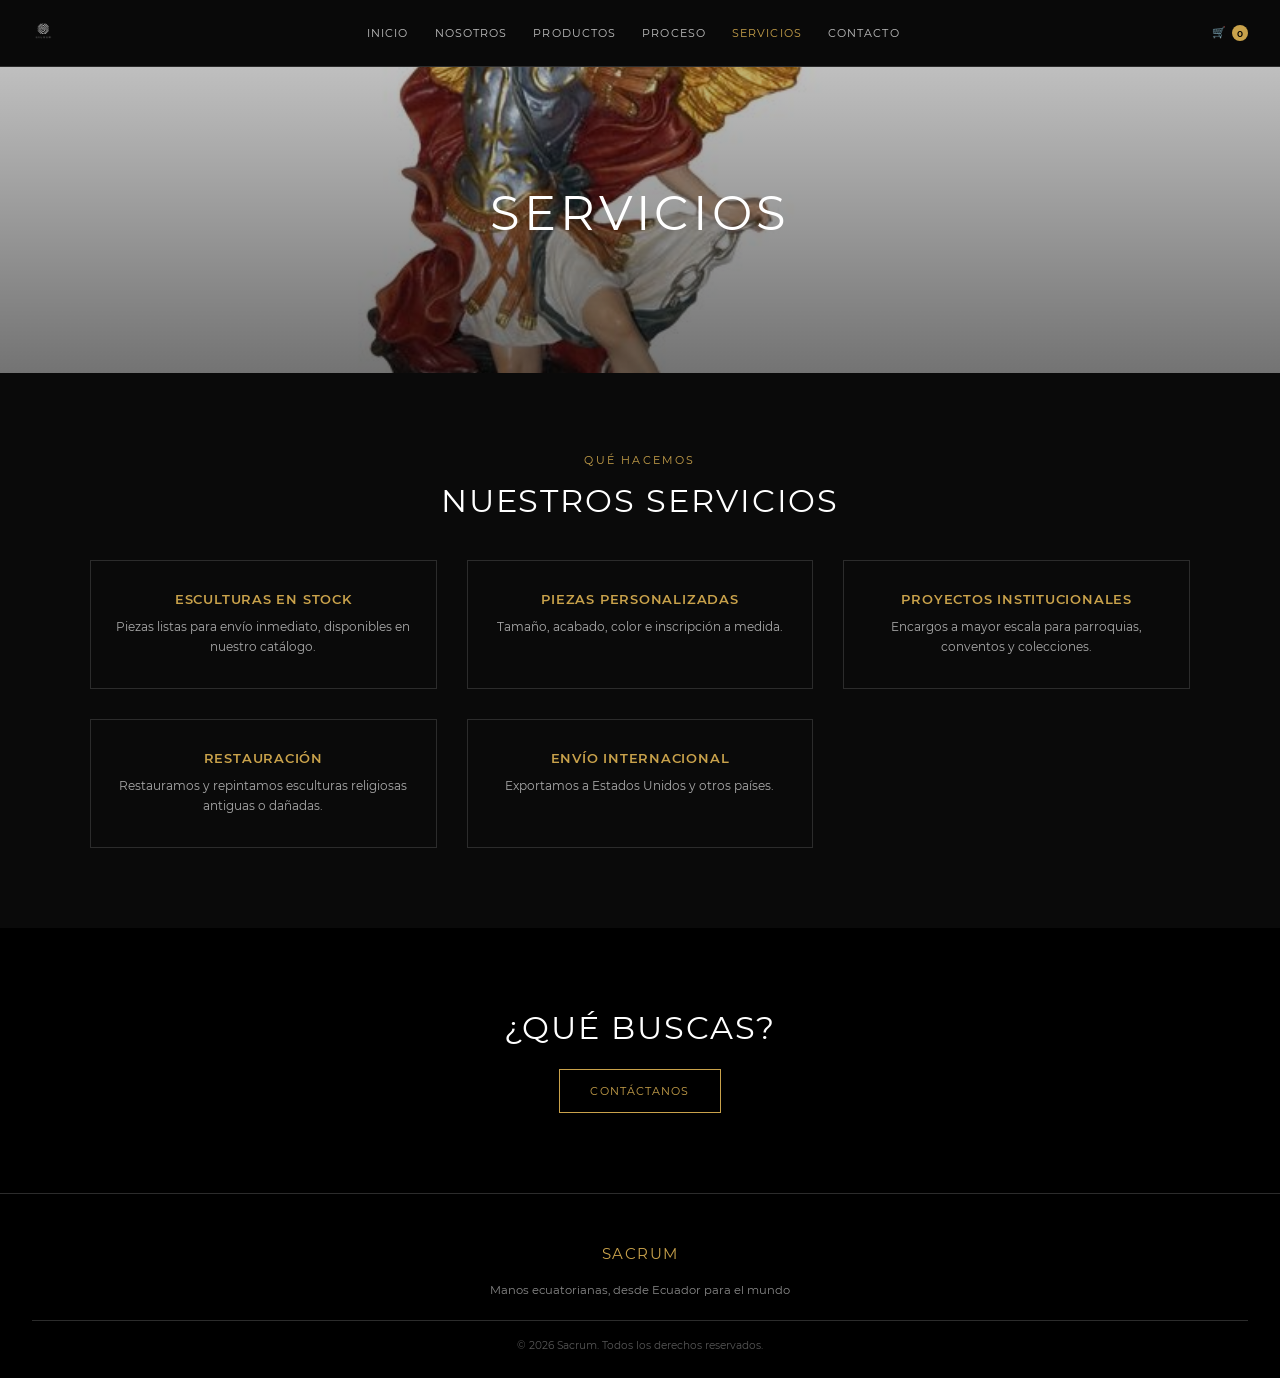
<file: coded/servicios.html>
<!doctype html>
<html lang="es"><head><meta charset="utf-8"><meta name="viewport" content="width=device-width,initial-scale=1">
<title>Servicios — SACRUM</title>
<link rel="stylesheet" href="styles.css">
</head><body>

<header>
  <div class="topbar">
    <a href="index.html" style="display:flex;align-items:center;gap:10px"><img src="img/logo.png" alt="SACRUM"></a>
    <nav class="main"><a href="index.html">Inicio</a><a href="nosotros.html">Nosotros</a><a href="productos.html">Productos</a><a href="proceso.html">Proceso</a><a href="servicios.html" class="on">Servicios</a><a href="contacto.html">Contacto</a></nav>
    <div class="hd-right"><a class="cart-link" href="carrito.html">🛒 <span class="cart-count">0</span></a></div>
    <button class="hbtn" id="hbtn" aria-label="Menú">☰</button>
  </div>
</header>

<section class="hero" style="height:34vh;min-height:220px;padding:0">
  <img src="img/p9.jpg" alt="Servicios SACRUM">
  <div class="txt"><h1>Servicios</h1></div>
</section>

<section>
  <span class="eyebrow">Qué hacemos</span>
  <h2>Nuestros servicios</h2>
  <div class="svcgrid">
    <div class="card"><h3>Esculturas en stock</h3><p>Piezas listas para envío inmediato, disponibles en nuestro catálogo.</p></div>
    <div class="card"><h3>Piezas personalizadas</h3><p>Tamaño, acabado, color e inscripción a medida.</p></div>
    <div class="card"><h3>Proyectos institucionales</h3><p>Encargos a mayor escala para parroquias, conventos y colecciones.</p></div>
    <div class="card"><h3>Restauración</h3><p>Restauramos y repintamos esculturas religiosas antiguas o dañadas.</p></div>
    <div class="card"><h3>Envío internacional</h3><p>Exportamos a Estados Unidos y otros países.</p></div>
  </div>
</section>

<section class="cta">
  <h2 style="margin-bottom:0">¿Qué buscas?</h2>
  <a class="btn" href="contacto.html">Contáctanos</a>
</section>

<footer>
  <div class="flogo">SACRUM</div>
  <p>Manos ecuatorianas, desde Ecuador para el mundo</p>
  <div class="fbottom">© 2026 Sacrum. Todos los derechos reservados.</div>
</footer>
<script src="store.js"></script>
<script>
  const hbtn = document.getElementById('hbtn');
  const mnav = document.querySelector('nav.main');
  if (hbtn && mnav) {
    let scrollLockY = 0;
    function setLock(on){
      if (on) {
        scrollLockY = window.scrollY;
        document.documentElement.style.overflow = 'hidden';
        document.body.style.position = 'fixed';
        document.body.style.top = (-scrollLockY) + 'px';
        document.body.style.width = '100%';
      } else {
        document.documentElement.style.overflow = '';
        document.body.style.position = '';
        document.body.style.top = '';
        document.body.style.width = '';
        window.scrollTo(0, scrollLockY);
      }
    }
    function closeMnav(){ mnav.classList.remove('open'); hbtn.classList.remove('open'); hbtn.textContent = '☰'; setLock(false); }
    hbtn.onclick = () => {
      const willOpen = !mnav.classList.contains('open');
      mnav.classList.toggle('open', willOpen);
      hbtn.classList.toggle('open', willOpen);
      hbtn.textContent = willOpen ? '✕' : '☰';
      setLock(willOpen);
    };
    mnav.querySelectorAll('a').forEach(a => a.addEventListener('click', closeMnav));
  }
</script>
</body></html>
</file>
<file: coded/styles.css>
@font-face{font-family:'Montserrat';src:url('fonts/Montserrat-Regular.ttf');font-weight:300 400;font-display:swap}
@font-face{font-family:'Montserrat';src:url('fonts/Montserrat-Medium.ttf');font-weight:500;font-display:swap}
@font-face{font-family:'Montserrat';src:url('fonts/Montserrat-SemiBold.ttf');font-weight:600 700;font-display:swap}
:root{--gold:#c9a24b;--line:#2c2c2c;--ease:cubic-bezier(.22,.61,.36,1);}
*{box-sizing:border-box;margin:0;padding:0}
html{overflow-x:hidden;max-width:100%}
body{font-family:'Montserrat',system-ui,sans-serif;background:#0a0a0a;color:#fff;overflow-x:hidden;max-width:100%}
img{display:block;max-width:100%}
a{color:inherit}
.wrap{max-width:1280px;margin:0 auto;padding:0 32px}

header{position:sticky;top:0;z-index:50;background:rgba(10,10,10,.94);backdrop-filter:blur(6px);border-bottom:1px solid var(--line)}
.topbar{display:flex;align-items:center;justify-content:space-between;padding:16px 32px;max-width:1280px;margin:0 auto}
.topbar img{height:34px}
.wordmark{font-size:17px;letter-spacing:.15em;color:var(--gold);font-weight:700}
nav.main{display:flex;gap:26px}
nav.main a{color:#eee;text-decoration:none;font-size:11px;letter-spacing:.1em;text-transform:uppercase;opacity:.8}
nav.main a.on{opacity:1;color:var(--gold)}
nav.main a:hover{opacity:1}
.hd-right{display:flex;gap:16px;align-items:center;font-size:11px}
.cart-link{position:relative;text-decoration:none;color:#fff;display:flex;gap:6px}
.cart-count{background:var(--gold);color:#000;border-radius:50%;width:16px;height:16px;font-size:9px;display:flex;align-items:center;justify-content:center;font-weight:700}
.hbtn{display:none;flex-shrink:0;background:none;border:1px solid rgba(255,255,255,.35);color:#fff;width:34px;height:34px;font-size:15px;cursor:pointer;align-items:center;justify-content:center;margin-left:14px}

.hero{position:relative;height:60vh;min-height:400px;overflow:hidden}
.hero img{width:100%;height:100%;object-fit:cover}
.hero .txt{position:absolute;inset:0;display:flex;flex-direction:column;align-items:center;justify-content:center;text-align:center;padding:0 20px;background:linear-gradient(rgba(0,0,0,.25),rgba(0,0,0,.55))}
.hero h1{font-weight:300;font-size:clamp(1.8rem,4.5vw,3rem);letter-spacing:.08em;text-transform:uppercase;margin:0 0 14px}
.hero .gold{color:var(--gold);font-size:11px;letter-spacing:.3em;text-transform:uppercase;margin-bottom:16px}
.hero p{max-width:520px;color:#ddd;font-size:13px;line-height:1.7}

section{padding:80px 32px}
h2{font-weight:300;font-size:clamp(1.4rem,2.6vw,2rem);letter-spacing:.06em;text-transform:uppercase;text-align:center;margin:0 0 40px}
.eyebrow{display:block;text-align:center;font-size:11px;letter-spacing:.2em;text-transform:uppercase;color:var(--gold);margin-bottom:14px}

.pgrid{display:grid;grid-template-columns:repeat(3,1fr);gap:26px;max-width:1280px;margin:0 auto}
.filters{display:flex;justify-content:center;gap:10px;margin:0 0 40px;flex-wrap:wrap}
.filters button{border:1px solid var(--line);background:transparent;color:#ccc;padding:9px 18px;font-size:10.5px;letter-spacing:.08em;text-transform:uppercase;cursor:pointer}
.filters button.on{background:var(--gold);color:#000;border-color:var(--gold)}
.pcard{background:#fff;text-align:center}
.pcard a.imgwrap{display:block;aspect-ratio:1/1;overflow:hidden}
.pcard img{width:100%;height:100%;object-fit:cover;transition:transform .4s var(--ease)}
.pcard:hover img{transform:scale(1.05)}
.pcard .body{padding:14px 12px 16px;color:#111}
.pcard .cat{font-size:9.5px;letter-spacing:.08em;text-transform:uppercase;color:#999}
.pcard .name{font-size:12.5px;letter-spacing:.03em;text-transform:uppercase;margin-top:4px}
.pcard .price{font-weight:600;font-size:13px;margin-top:6px;color:var(--gold)}
.pcard button{margin-top:10px;background:#111;color:#fff;border:0;padding:10px;font-size:10px;letter-spacing:.08em;text-transform:uppercase;cursor:pointer;width:100%}
.pcard button:hover{background:var(--gold);color:#000}
.badge{display:inline-block;background:var(--gold);color:#000;font-size:8.5px;letter-spacing:.06em;text-transform:uppercase;padding:3px 7px;margin-top:6px}

/* product detail */
.pdp{max-width:1280px;margin:0 auto;padding:60px 32px;display:grid;grid-template-columns:1fr 1fr;gap:60px}
.pdp .gallery{background:#fff;aspect-ratio:1/1}
.pdp .gallery img{width:100%;height:100%;object-fit:cover}
.pdp .cat{font-size:11px;letter-spacing:.08em;text-transform:uppercase;color:var(--gold)}
.pdp h1{font-weight:400;font-size:1.7rem;letter-spacing:.02em;text-transform:uppercase;margin:10px 0}
.pdp .price{font-size:1.2rem;font-weight:600;color:var(--gold);margin-bottom:8px}
.pdp .stock{font-size:12px;color:#8bc98b;margin-bottom:20px}
.pdp p.desc{font-size:13px;line-height:1.8;color:#ccc;margin-bottom:24px}
.optgrp{margin-bottom:18px}
.optgrp label.lbl{display:block;font-size:10.5px;letter-spacing:.1em;text-transform:uppercase;color:#999;margin-bottom:8px}
.pill{display:inline-block;border:1px solid var(--line);color:#ccc;padding:7px 14px;font-size:11.5px;margin:0 6px 6px 0;cursor:pointer}
.pill.sel{border-color:var(--gold);color:var(--gold)}
.qtybox{display:flex;align-items:center;gap:14px;margin:20px 0}
.qtybox button{width:36px;height:36px;border:1px solid var(--line);background:none;color:#fff;cursor:pointer;font-size:14px}
.qtybox span{min-width:20px;text-align:center}
.pdp .addbtn{width:100%;background:var(--gold);color:#000;border:0;padding:16px;font-size:12px;letter-spacing:.1em;text-transform:uppercase;cursor:pointer;font-weight:600}
.pdp .addbtn:hover{background:#e0bd6e}
.custom-note{border:1px solid var(--gold);color:var(--gold);padding:12px 14px;font-size:11.5px;margin:18px 0;line-height:1.6}
.ship{border-top:1px solid var(--line);padding-top:16px;margin-top:20px;font-size:12px;color:#aaa;line-height:1.9}

/* cart */
.cart-wrap{max-width:960px;margin:0 auto;padding:60px 32px}
.cart-wrap h1{font-weight:300;text-transform:uppercase;letter-spacing:.03em;margin-bottom:34px}
.citem{display:grid;grid-template-columns:80px 1fr auto auto;gap:18px;align-items:center;padding:18px 0;border-bottom:1px solid var(--line)}
.citem img{width:80px;height:80px;object-fit:cover}
.citem .name{font-size:12.5px;text-transform:uppercase}
.citem .rm{font-size:11px;color:#888;text-decoration:underline;cursor:pointer;background:none;border:0;padding:0;margin-top:6px}
.citem .price{font-weight:600;color:var(--gold)}
.summary{max-width:340px;margin:34px 0 0 auto;border-top:2px solid var(--gold);padding-top:16px}
.summary .row{display:flex;justify-content:space-between;font-size:13px;margin-bottom:10px}
.summary .total{font-weight:700;font-size:16px;border-top:1px solid var(--line);padding-top:14px;margin-top:10px;color:var(--gold)}
.empty-cart{text-align:center;padding:80px 24px;color:#888}

/* checkout */
.co-wrap{max-width:1080px;margin:0 auto;padding:60px 32px;display:grid;grid-template-columns:1.2fr 1fr;gap:60px}
.co-wrap h2{font-size:12.5px;letter-spacing:.08em;text-transform:uppercase;text-align:left;margin:26px 0 16px;border-bottom:1px solid var(--gold);padding-bottom:10px}
.co-wrap h2:first-child{margin-top:0}
.co-wrap label{display:block;font-size:10.5px;letter-spacing:.1em;text-transform:uppercase;color:#999;margin-bottom:6px}
.co-wrap input,.co-wrap select,.co-wrap textarea{width:100%;background:#141414;border:1px solid var(--line);color:#fff;padding:11px 12px;font-family:inherit;font-size:13px;margin-bottom:16px}
.row2{display:grid;grid-template-columns:1fr 1fr;gap:16px}
.co-summary{background:#141414;padding:26px;height:fit-content}
.co-summary .line{display:flex;justify-content:space-between;font-size:12.5px;margin-bottom:10px}
.co-summary .total{font-weight:700;font-size:15px;border-top:1px solid var(--line);padding-top:14px;margin-top:10px;color:var(--gold)}
.btn-submit{width:100%;background:var(--gold);color:#000;border:0;padding:16px;font-size:12px;letter-spacing:.1em;text-transform:uppercase;cursor:pointer;margin-top:8px;font-weight:600}
.btn-submit:hover{background:#e0bd6e}

/* about / process / services */
.about{text-align:center;max-width:760px;margin:0 auto}
.about p{color:#ccc;line-height:1.9;font-size:13.5px;margin-bottom:16px}
.values{display:grid;grid-template-columns:repeat(4,1fr);gap:30px;max-width:1100px;margin:50px auto 0;text-align:center}
.values h3{color:var(--gold);font-size:13px;letter-spacing:.08em;text-transform:uppercase;margin-bottom:8px}
.values p{font-size:11.5px;color:#999;line-height:1.6}
.step{display:flex;gap:18px;max-width:640px;margin:0 auto 30px}
.num{width:34px;height:34px;border:1px solid var(--gold);color:var(--gold);border-radius:50%;display:flex;align-items:center;justify-content:center;flex:none;font-weight:600}
.step b{display:block;margin-bottom:4px;letter-spacing:.03em;text-transform:uppercase;font-size:13px}
.step p{color:#aaa;font-size:12.5px;line-height:1.7}
.svcgrid{display:grid;grid-template-columns:repeat(3,1fr);gap:30px;max-width:1100px;margin:0 auto}
.svcgrid .card{border:1px solid var(--line);padding:30px 24px;text-align:center}
.svcgrid h3{color:var(--gold);font-size:13px;letter-spacing:.06em;text-transform:uppercase;margin-bottom:10px}
.svcgrid p{font-size:12px;color:#aaa;line-height:1.7}

.cta{background:#000;text-align:center}
.cta a.btn{display:inline-block;margin-top:22px;border:1px solid var(--gold);color:var(--gold);padding:14px 30px;text-decoration:none;letter-spacing:.1em;text-transform:uppercase;font-size:11px}
.cta a.btn:hover{background:var(--gold);color:#000}

.placeholder{max-width:600px;margin:0 auto;text-align:center;padding:120px 24px}
.placeholder p{color:#999;font-size:13px;margin-top:16px;line-height:1.7}

footer{background:#000;border-top:1px solid var(--line);padding:50px 32px 26px;text-align:center;color:#888}
footer .flogo{color:var(--gold);font-size:15px;letter-spacing:.1em;margin-bottom:16px}
footer p{font-size:11.5px;line-height:2}
footer .fbottom{font-size:10.5px;color:#555;border-top:1px solid var(--line);padding-top:18px;margin-top:18px}

.note-box{max-width:1280px;margin:0 auto;padding:0 32px 40px;color:#888;font-size:11.5px;line-height:1.7}

@media (max-width:900px){
  .hbtn{display:flex}
  nav.main{position:fixed;top:0;right:0;height:100vh;height:100dvh;width:100%;background:#0a0a0a;flex-direction:column;align-items:flex-start;gap:0;padding:90px 28px 28px;transform:translateX(100%);transition:transform .35s var(--ease);z-index:60;overflow-y:auto}
  nav.main.open{transform:translateX(0)}
  nav.main a{width:100%;padding:14px 0;border-bottom:1px solid var(--line);font-size:14px}
  .hbtn.open{position:relative;z-index:70}
  .pgrid,.values,.svcgrid{grid-template-columns:1fr 1fr}
  .pdp,.co-wrap{grid-template-columns:1fr}
  .citem{grid-template-columns:60px 1fr auto}
}
</file>
